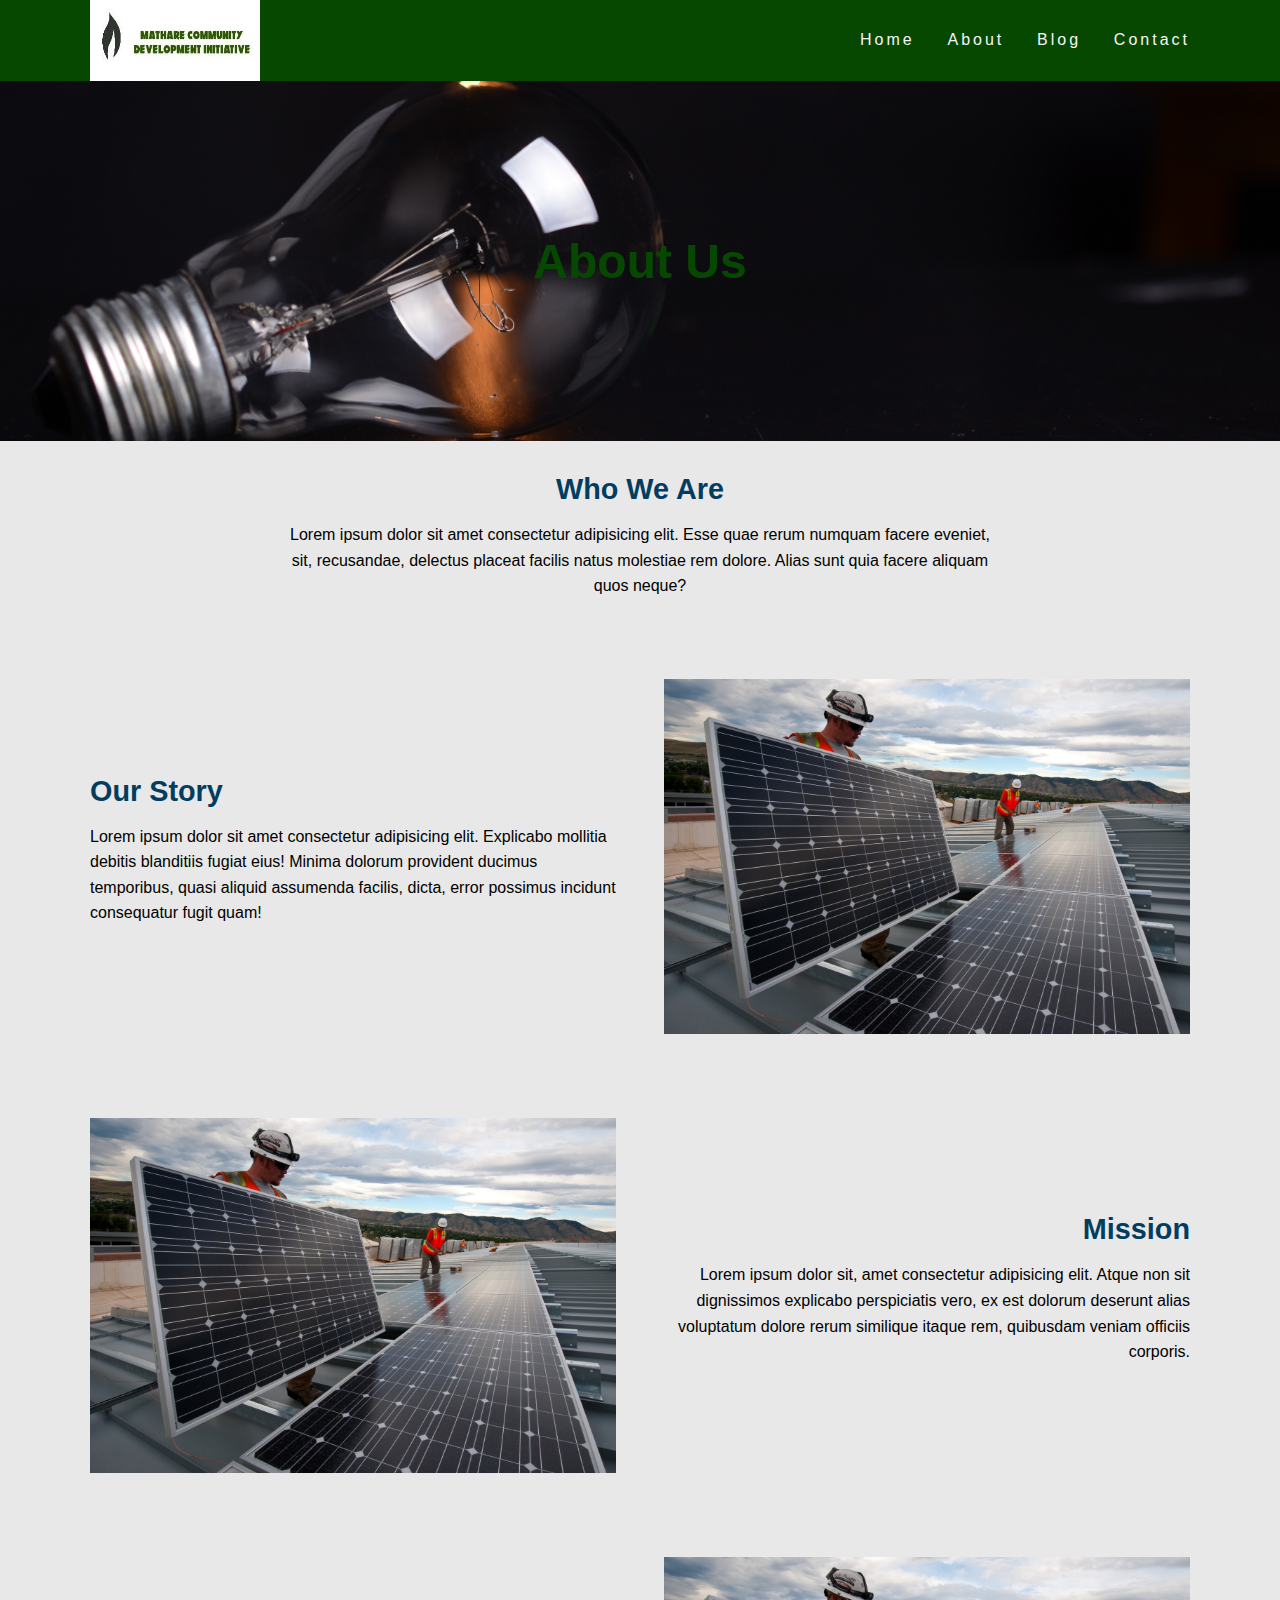
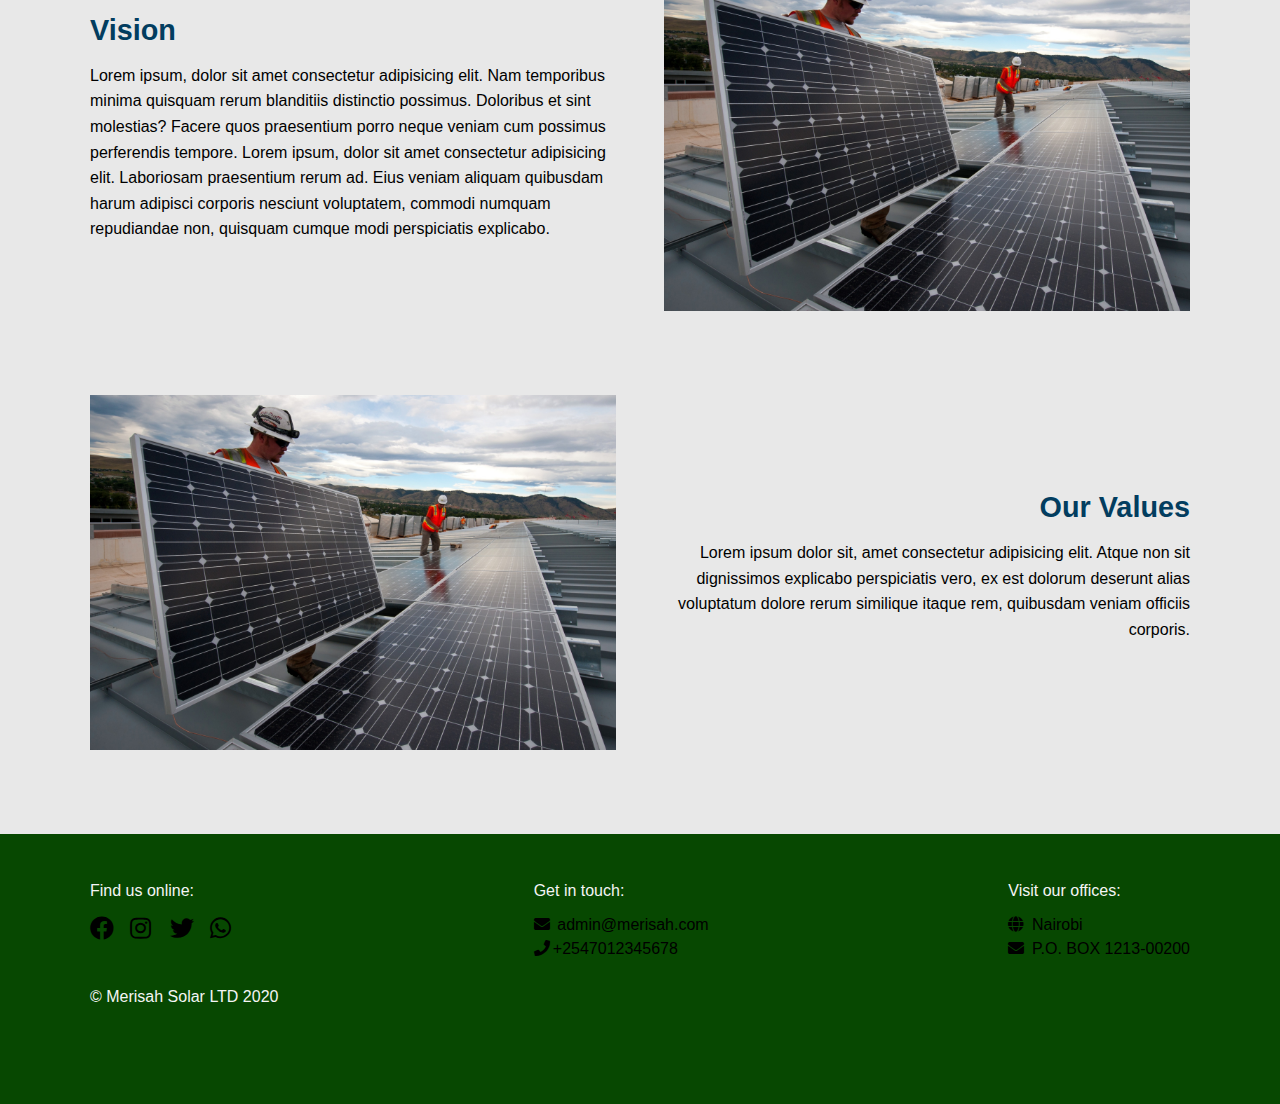
<file: about.html>
<!DOCTYPE html>
<html lang="en">

<head>
    <link rel="shortcut icon" href="./images/logo.jpeg" type="image/x-icon">
    <meta charset="UTF-8">
    <meta name="viewport" content="width=device-width, initial-scale=1.0">
    <link rel="stylesheet" href="https://use.fontawesome.com/releases/v5.8.1/css/all.css" />

    <!-- custom styles -->
    <link rel="stylesheet" href="./css/main.css">
    <title>About</title>
</head>

<body>
    <div class="wrapper">
        <div class="wrap">

    <!-- Navbar -->
    <nav>
        <div class="container">
            <div class="nav-items">
                
                    <img src="./images/logo.jpeg" alt="Merisah" class="logo">
                    <ul class="nav-links">
                        <li>
                            <a href="index.html">Home</a>
                        </li>
                        <li>
                            <a href="about.html">About</a>
                        </li>
                        <li>
                            <a href="blog.html">Blog</a>
                        </li>
                        <li>
                            <a href="contact.html">Contact</a>
                        </li>
                        
                    </ul>
                    <div class="burger">
                        <div class="line1"></div>
                        <div class="line2"></div>
                        <div class="line3"></div>
                    </div>
            </div>

        </div>
    </nav>
    <!-- End Navbar -->

    <section class="page-header">
        <h1>About Us</h1>
    </section>

    <section class="page-body">
        <div class="container">
            <div class="about-us">
                <div class="content">
                    <h1 class="title">Who We Are </h1>
                    <p>Lorem ipsum dolor sit amet consectetur adipisicing elit. Esse quae rerum numquam facere eveniet, sit,
                        recusandae,
                        delectus placeat facilis natus molestiae rem dolore. Alias sunt quia facere aliquam quos neque?</p>
                </div>
            </div>            
            
            <div class="about">
            
                <div class="content">
                    <h1 class="title">Our Story </h1>
                    <p>Lorem ipsum dolor sit amet consectetur adipisicing elit. Explicabo mollitia debitis blanditiis fugiat
                        eius!
                        Minima dolorum provident ducimus temporibus, quasi aliquid assumenda facilis, dicta, error possimus
                        incidunt
                        consequatur fugit quam!</p>
                </div>
            
                <div class="about-img">
                    <img src="./images/h1.jpg" alt="" loading="lazy">
                </div>
            </div>
            
            <div class="activities">
                <div class="activities-img">
                    <img src="./images/h1.jpg" alt="" loading="lazy">
                </div>
                <div class="content">
                    <h1 class="title">Mission </h1>
                    <p>Lorem ipsum dolor sit, amet consectetur adipisicing elit. Atque non sit dignissimos explicabo perspiciatis
                        vero,
                        ex est dolorum deserunt alias voluptatum dolore rerum similique itaque rem, quibusdam veniam officiis
                        corporis.</p>
                </div>
            </div>
            <div class="choice">
                <div class="content">
                    <h1 class="title">Vision </h1>
                    <p>Lorem ipsum, dolor sit amet consectetur adipisicing elit. Nam temporibus minima quisquam rerum blanditiis
                        distinctio possimus. Doloribus et sint molestias? Facere quos praesentium porro neque veniam cum possimus
                        perferendis tempore. Lorem ipsum, dolor sit amet consectetur adipisicing elit. Laboriosam praesentium rerum
                        ad.
                        Eius veniam aliquam quibusdam harum adipisci corporis nesciunt voluptatem, commodi numquam repudiandae non,
                        quisquam cumque modi perspiciatis explicabo.</p>
                </div>
            
                <div class="choice-img">
                    <img src="./images/h1.jpg" alt="" loading="lazy">
                </div>
            </div>

            <div class="activities">
                <div class="activities-img">
                    <img src="./images/h1.jpg" alt="" loading="lazy">
                </div>
                <div class="content">
                    <h1 class="title">Our Values </h1>
                    <p>Lorem ipsum dolor sit, amet consectetur adipisicing elit. Atque non sit dignissimos explicabo perspiciatis
                        vero,
                        ex est dolorum deserunt alias voluptatum dolore rerum similique itaque rem, quibusdam veniam officiis
                        corporis.</p>
                </div>
            </div>

            </div>
    </section>

    <!-- Footer -->
    <footer>
        <div class="container">
            <div class="footer">

                <div class="social">
                    <h4>Find us online:</h4>
                    <div class="social-icons">
                        <a href="#">
                            <i class="fab fa-facebook"></i>
                        </a>
                        <a href="#">
                            <i class="fab fa-instagram"></i>
                        </a>
                        <a href="#">
                            <i class="fab fa-twitter"></i>
                        </a>
                        <a href="#">
                            <i class="fab fa-whatsapp"></i>
                        </a>
                    </div>

                </div>

                <div class="contact">
                    <h4>Get in touch:</h4>

                    <div class="contact-icons">
                        <a href="mailto:">
                            <i class="fas fa-envelope"></i>
                            admin@merisah.com
                        </a>

                        <a href="#">
                            <i class="fas fa-phone"></i>+2547012345678
                        </a>
                    </div>
                </div>

                <div class="location">
                    <h4>Visit our offices:</h4>

                    <div class="location-icons">
                        <a href="">
                            <i class="fas fa-globe"></i> Nairobi
                        </a>
                        <a href="">
                            <i class="fas fa-envelope"></i> P.O. BOX 1213-00200
                        </a>
                    </div>
                </div>

            </div>

            <div class="copy">
                &copy; Merisah Solar LTD 2020
            </div>
        </div>
    </footer>
    <!-- End Footer -->

    </div>
    </div>
    <script src="./js/main.js"></script>
</body>

</html>
</file>
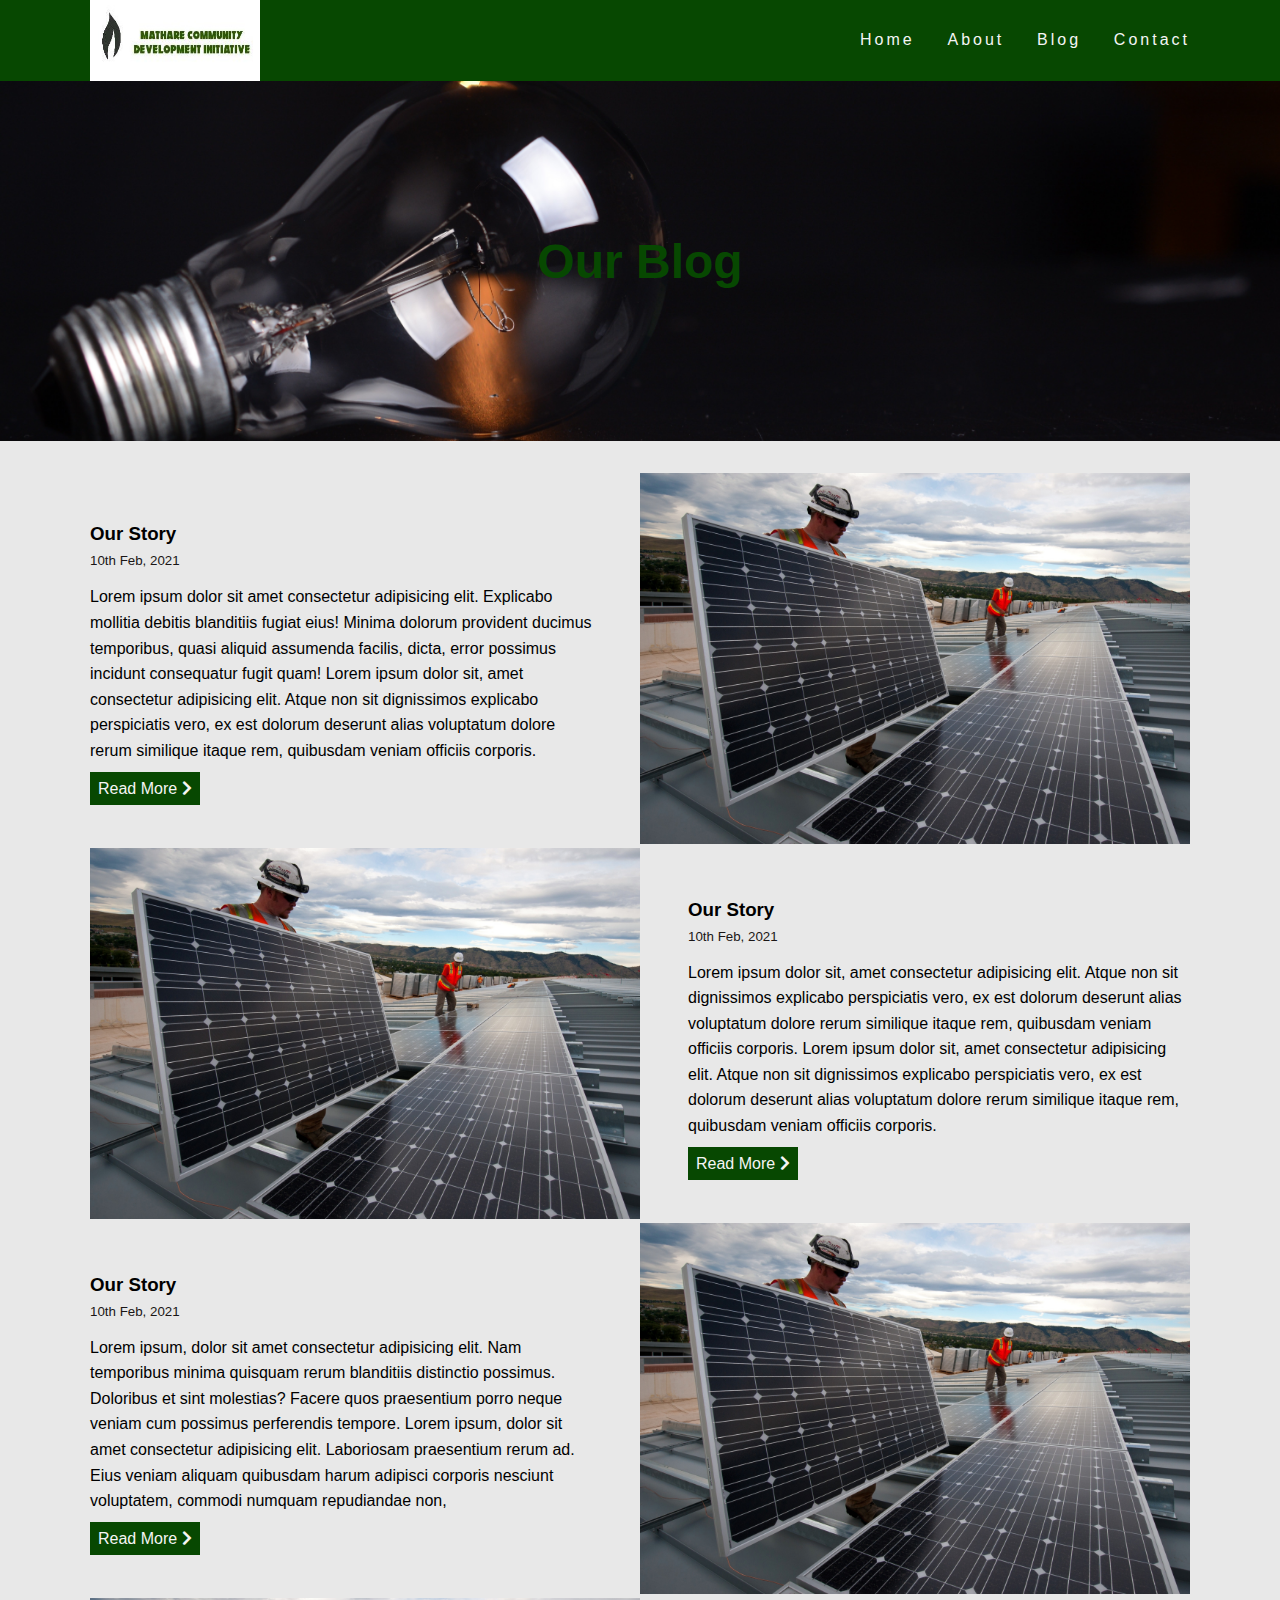
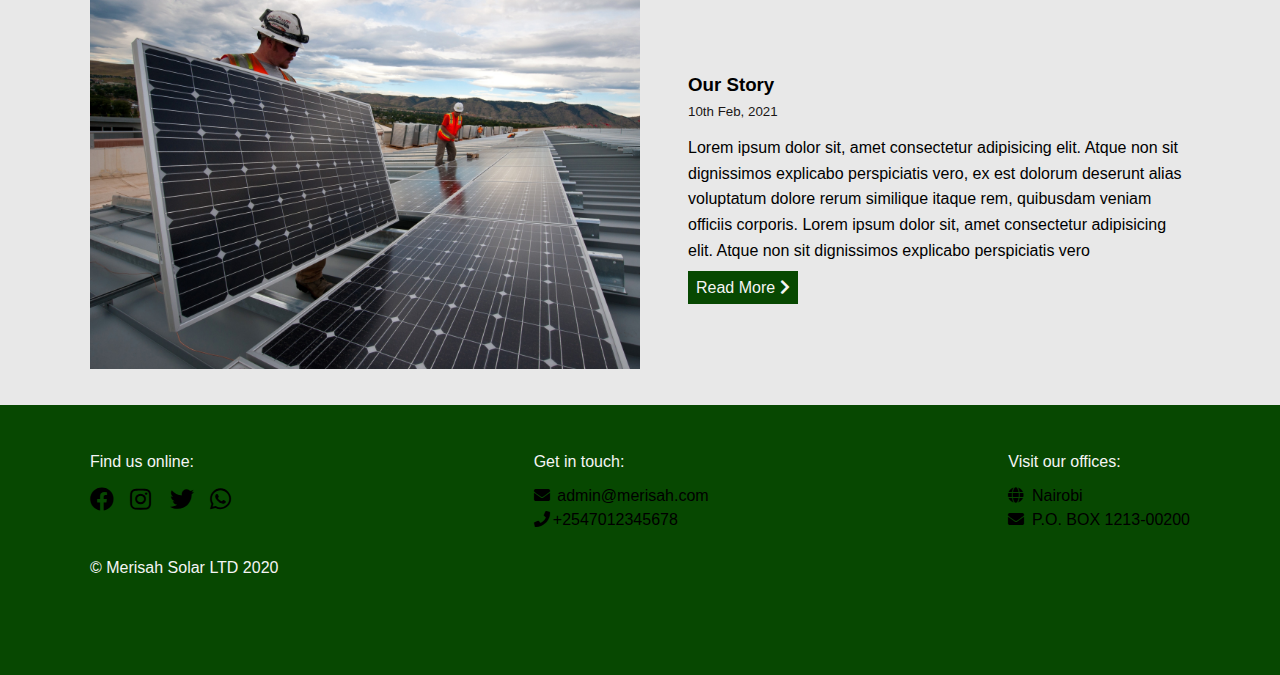
<file: blog.html>
<!DOCTYPE html>
<html lang="en">

<head>
    <link rel="shortcut icon" href="./images/logo.jpeg" type="image/x-icon">
    <meta charset="UTF-8">
    <meta name="viewport" content="width=device-width, initial-scale=1.0">
    <link rel="stylesheet" href="https://use.fontawesome.com/releases/v5.8.1/css/all.css" />

    <!-- custom styles -->
    <link rel="stylesheet" href="./css/main.css">
    <title>About</title>
</head>

<body>
    <div class="wrapper">
        <div class="wrap">

    <!-- Navbar -->
    <nav>
        <div class="container">
            <div class="nav-items">
                
                    <img src="./images/logo.jpeg" alt="Merisah" class="logo">
                    <ul class="nav-links">
                        <li>
                            <a href="index.html">Home</a>
                        </li>
                        <li>
                            <a href="about.html">About</a>
                        </li>
                        <li>
                            <a href="blog.html">Blog</a>
                        </li>
                        <li>
                            <a href="contact.html">Contact</a>
                        </li>
                        
                    </ul>
                    <div class="burger">
                        <div class="line1"></div>
                        <div class="line2"></div>
                        <div class="line3"></div>
                    </div>
            </div>

        </div>
    </nav>
    <!-- End Navbar -->

    <section class="page-header">
        <h1>Our Blog</h1>
    </section>

    <section class="page-body">
        <div class="container">           
            <div class="blog-post">
            
                <div class="content">
                    <div class="content-header">
                        <h3>Our Story </h3>
                        <small>10th Feb, 2021</small>
                    </div>                    
                    <p>Lorem ipsum dolor sit amet consectetur adipisicing elit. Explicabo mollitia debitis blanditiis fugiat
                        eius!
                        Minima dolorum provident ducimus temporibus, quasi aliquid assumenda facilis, dicta, error possimus
                        incidunt
                        consequatur fugit quam!
                        Lorem ipsum dolor sit, amet consectetur adipisicing elit. Atque non sit dignissimos explicabo perspiciatis
                        vero,
                        ex est dolorum deserunt alias voluptatum dolore rerum similique itaque rem, quibusdam veniam officiis
                        corporis.</p>
                        <a href="post.html" class="btn">Read More <i class="fas fa-chevron-right"></i> </a>
                </div>
            
                <div class="about-img">
                    <img src="./images/h1.jpg" alt="" loading="lazy">
                </div>
            </div>
            
            <div class="blog-post">
                <div class="activities-img">
                    <img src="./images/h1.jpg" alt="" loading="lazy">
                </div>
                <div class="content">
                    <div class="content-header">
                        <h3>Our Story </h3>
                        <small>10th Feb, 2021</small>
                    </div> 
                    <p>Lorem ipsum dolor sit, amet consectetur adipisicing elit. Atque non sit dignissimos explicabo perspiciatis
                        vero,
                        ex est dolorum deserunt alias voluptatum dolore rerum similique itaque rem, quibusdam veniam officiis
                        corporis.
                        Lorem ipsum dolor sit, amet consectetur adipisicing elit. Atque non sit dignissimos explicabo perspiciatis
                        vero,
                        ex est dolorum deserunt alias voluptatum dolore rerum similique itaque rem, quibusdam veniam officiis
                        corporis.</p>
                        <a href="post.html" class="btn">Read More <i class="fas fa-chevron-right"></i> </a>
                </div>
            </div>
            <div class="blog-post">
                <div class="content">
                    <div class="content-header">
                        <h3>Our Story </h3>
                        <small>10th Feb, 2021</small>
                    </div> 
                    <p>Lorem ipsum, dolor sit amet consectetur adipisicing elit. Nam temporibus minima quisquam rerum blanditiis
                        distinctio possimus. Doloribus et sint molestias? Facere quos praesentium porro neque veniam cum possimus
                        perferendis tempore. Lorem ipsum, dolor sit amet consectetur adipisicing elit. Laboriosam praesentium rerum
                        ad.
                        Eius veniam aliquam quibusdam harum adipisci corporis nesciunt voluptatem, commodi numquam repudiandae non,
                        </p>
                        <a href="post.html" class="btn">Read More <i class="fas fa-chevron-right"></i> </a>
                </div>
            
                <div class="choice-img">
                    <img src="./images/h1.jpg" alt="" loading="lazy">
                </div>
            </div>

            <div class="blog-post">
                <div class="activities-img">
                    <img src="./images/h1.jpg" alt="" loading="lazy">
                </div>
                <div class="content">
                    <div class="content-header">
                        <h3>Our Story </h3>
                        <small>10th Feb, 2021</small>
                    </div> 
                    <p>Lorem ipsum dolor sit, amet consectetur adipisicing elit. Atque non sit dignissimos explicabo perspiciatis
                        vero,
                        ex est dolorum deserunt alias voluptatum dolore rerum similique itaque rem, quibusdam veniam officiis
                        corporis.
                        Lorem ipsum dolor sit, amet consectetur adipisicing elit. Atque non sit dignissimos explicabo perspiciatis
                        vero</p>
                        <a href="post.html" class="btn">Read More <i class="fas fa-chevron-right"></i> </a>
                </div>
            </div>

            </div>
    </section>

    <!-- Footer -->
    <footer>
        <div class="container">
            <div class="footer">

                <div class="social">
                    <h4>Find us online:</h4>
                    <div class="social-icons">
                        <a href="#">
                            <i class="fab fa-facebook"></i>
                        </a>
                        <a href="#">
                            <i class="fab fa-instagram"></i>
                        </a>
                        <a href="#">
                            <i class="fab fa-twitter"></i>
                        </a>
                        <a href="#">
                            <i class="fab fa-whatsapp"></i>
                        </a>
                    </div>

                </div>

                <div class="contact">
                    <h4>Get in touch:</h4>

                    <div class="contact-icons">
                        <a href="mailto:">
                            <i class="fas fa-envelope"></i>
                            admin@merisah.com
                        </a>

                        <a href="#">
                            <i class="fas fa-phone"></i>+2547012345678
                        </a>
                    </div>
                </div>

                <div class="location">
                    <h4>Visit our offices:</h4>

                    <div class="location-icons">
                        <a href="">
                            <i class="fas fa-globe"></i> Nairobi
                        </a>
                        <a href="">
                            <i class="fas fa-envelope"></i> P.O. BOX 1213-00200
                        </a>
                    </div>
                </div>

            </div>

            <div class="copy">
                &copy; Merisah Solar LTD 2020
            </div>
        </div>
    </footer>
    <!-- End Footer -->

    </div>
    </div>
    <script src="./js/main.js"></script>
</body>

</html>
</file>
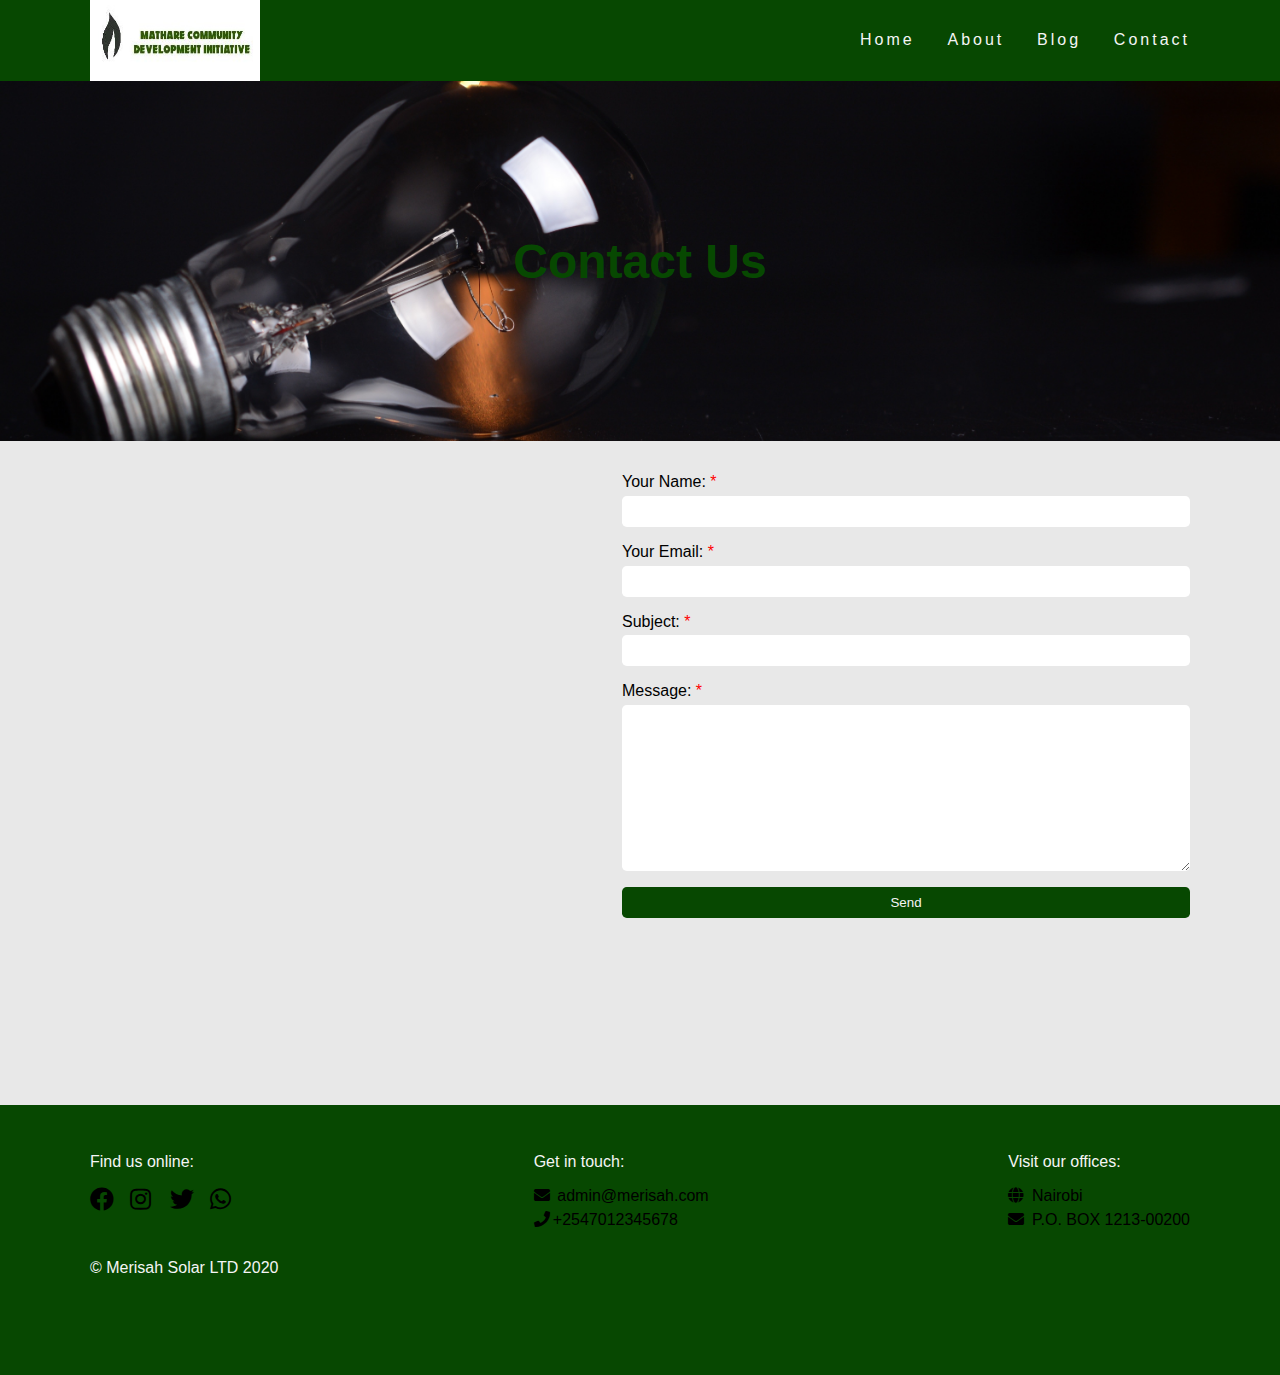
<file: contact.html>
<!DOCTYPE html>
<html lang="en">

<head>
    <meta charset="UTF-8">
    <meta name="viewport" content="width=device-width, initial-scale=1.0">
    <link rel="stylesheet" href="https://use.fontawesome.com/releases/v5.8.1/css/all.css" />

    <!-- custom styles -->
    <link rel="stylesheet" href="./css/main.css">
    <title>Contact</title>
</head>

<body>
    <div class="wrapper">
        <div class="wrap">

   <!-- Navbar -->
   <nav>
    <div class="container">
        <div class="nav-items">
            
                <img src="./images/logo.jpeg" alt="Merisah" class="logo">
                <ul class="nav-links">
                    <li>
                        <a href="index.html">Home</a>
                    </li>
                    <li>
                        <a href="about.html">About</a>
                    </li>
                    <li>
                        <a href="blog.html">Blog</a>
                    </li>
                    <li>
                        <a href="contact.html">Contact</a>
                    </li>
                    
                </ul>
                <div class="burger">
                    <div class="line1"></div>
                    <div class="line2"></div>
                    <div class="line3"></div>
                </div>
        </div>

    </div>
</nav>
<!-- End Navbar -->

    <section class="page-header">
        <h1>Contact Us</h1>
    </section>

    <section class="page-body">
        <div class="container">
            <div class="contact">

                <!-- Map -->
                <div class="map">
                    <div class="mapouter">
                        <div class="gmap_canvas">
                            <iframe id="gmap_canvas"
                                src="https://maps.google.com/maps?q=garden%20estate%20cedar%20courts&t=&z=13&ie=UTF8&iwloc=&output=embed"
                                frameborder="0" scrolling="no" marginheight="0" marginwidth="0"></iframe><a
                                href="https://www.embedgooglemap.net/blog/divi-discount-code-elegant-themes-coupon/"></a>
                        </div>
							<style>
								.mapouter {
									position: relative;
									text-align: right;
									height: 600px;
									width: 500px;
								}
								.gmap_canvas {
									overflow: hidden;
									background: none !important;
									height: 600px;
									width: 500px;
								}
							</style>
                            </div>
                    </div>
                <!-- End Map -->

                <div class="form">
                    <form>
                        <label for="name">Your Name: <span>*</span></label>
                        <input type="text" name="name" id="name" required>
                        <label for="name">Your Email: <span>*</span></label>
                        <input type="email" name="email" id="email" required>
                        <label for="name">Subject: <span>*</span></label>
                        <input type="text" name="subject" id="subject" required>
                        <label for="name">Message: <span>*</span></label>
                        <textarea name="message" cols="30" rows="10" required></textarea>

                        <button type="submit" class="btn">
                            Send</button>
                    </form>
                </div>
                </div>
            </div>
    </section>

    <!-- Footer -->
    <footer>
        <div class="container">
            <div class="footer">

                <div class="social">
                    <h4>Find us online:</h4>
                    <div class="social-icons">
                        <a href="#">
                            <i class="fab fa-facebook"></i>
                        </a>
                        <a href="#">
                            <i class="fab fa-instagram"></i>
                        </a>
                        <a href="#">
                            <i class="fab fa-twitter"></i>
                        </a>
                        <a href="#">
                            <i class="fab fa-whatsapp"></i>
                        </a>
                    </div>

                </div>

                <div class="contact">
                    <h4>Get in touch:</h4>

                    <div class="contact-icons">
                        <a href="mailto:">
                            <i class="fas fa-envelope"></i>
                            admin@merisah.com
                        </a>

                        <a href="#">
                            <i class="fas fa-phone"></i>+2547012345678
                        </a>
                    </div>
                </div>

                <div class="location">
                    <h4>Visit our offices:</h4>

                    <div class="location-icons">
                        <a href="">
                            <i class="fas fa-globe"></i> Nairobi
                        </a>
                        <a href="">
                            <i class="fas fa-envelope"></i> P.O. BOX 1213-00200
                        </a>
                    </div>
                </div>

            </div>

            <div class="copy">
                &copy; Merisah Solar LTD 2020
            </div>
        </div>
    </footer>
    <!-- End Footer -->

    </div>
    </div>

    <script src="./js/main.js"></script>
</body>

</html>
</file>
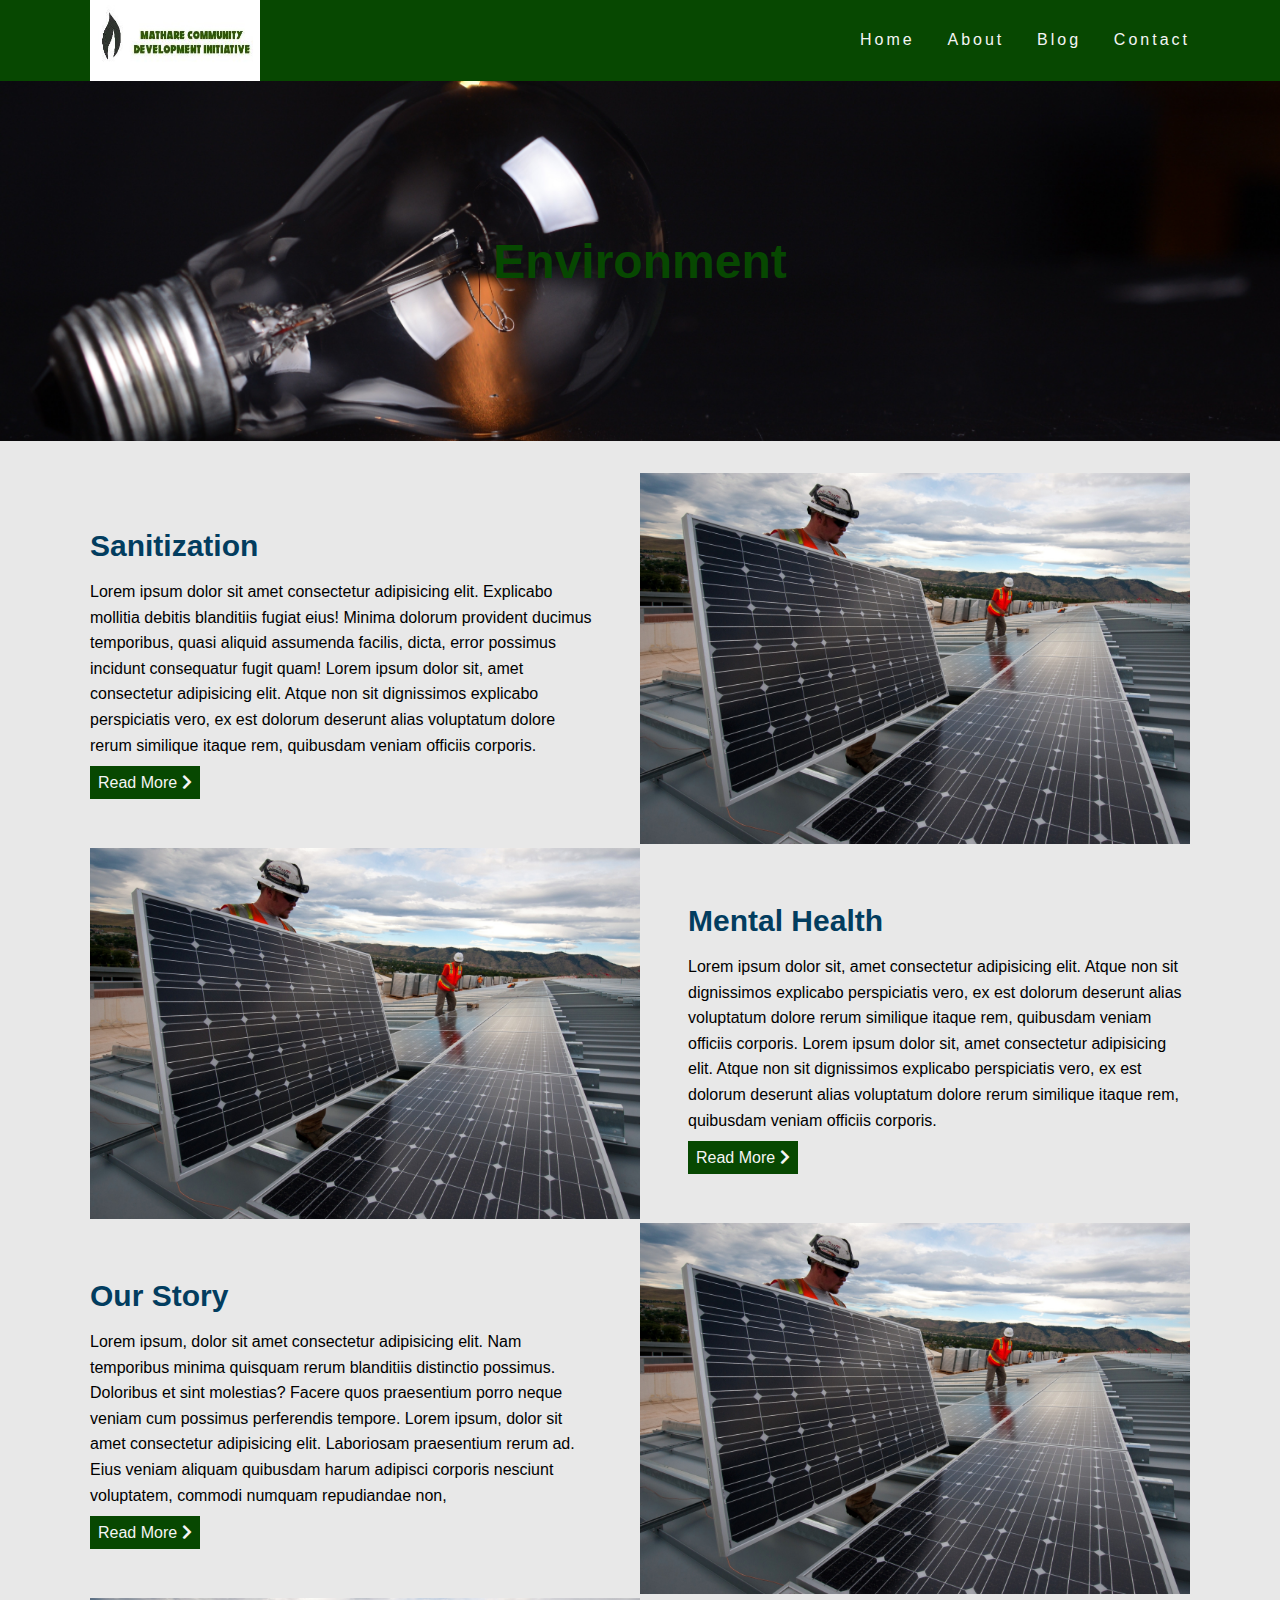
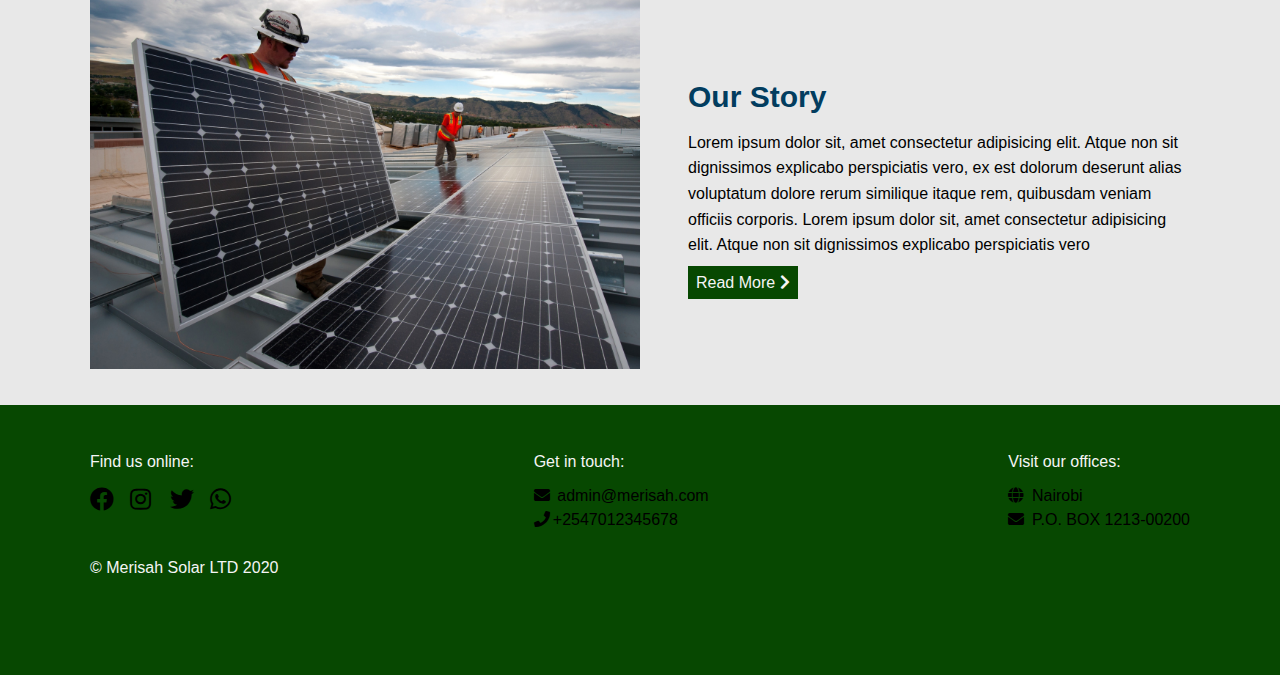
<file: environment.html>
<!DOCTYPE html>
<html lang="en">

<head>
    <link rel="shortcut icon" href="./images/logo.jpeg" type="image/x-icon">
    <meta charset="UTF-8">
    <meta name="viewport" content="width=device-width, initial-scale=1.0">
    <link rel="stylesheet" href="https://use.fontawesome.com/releases/v5.8.1/css/all.css" />

    <!-- custom styles -->
    <link rel="stylesheet" href="./css/main.css">
    <title>Environment</title>
</head>

<body>
    <div class="wrapper">
        <div class="wrap">

    <!-- Navbar -->
    <nav>
        <div class="container">
            <div class="nav-items">
                
                    <img src="./images/logo.jpeg" alt="Merisah" class="logo">
                    <ul class="nav-links">
                        <li>
                            <a href="index.html">Home</a>
                        </li>
                        <li>
                            <a href="about.html">About</a>
                        </li>
                        <li>
                            <a href="blog.html">Blog</a>
                        </li>
                        <li>
                            <a href="contact.html">Contact</a>
                        </li>
                        
                    </ul>
                    <div class="burger">
                        <div class="line1"></div>
                        <div class="line2"></div>
                        <div class="line3"></div>
                    </div>
            </div>

        </div>
    </nav>
    <!-- End Navbar -->

    <section class="page-header">
        <h1>Environment</h1>
    </section>

    <section class="page-body">
        <div class="container">           
            <div class="blog-post">
            
                <div class="content">
                    <div class="content-header">
                        <h3 class="health-title">Sanitization </h3>
                    </div>                    
                    <p>Lorem ipsum dolor sit amet consectetur adipisicing elit. Explicabo mollitia debitis blanditiis fugiat
                        eius!
                        Minima dolorum provident ducimus temporibus, quasi aliquid assumenda facilis, dicta, error possimus
                        incidunt
                        consequatur fugit quam!
                        Lorem ipsum dolor sit, amet consectetur adipisicing elit. Atque non sit dignissimos explicabo perspiciatis
                        vero,
                        ex est dolorum deserunt alias voluptatum dolore rerum similique itaque rem, quibusdam veniam officiis
                        corporis.</p>
                        <a href="post.html" class="btn">Read More <i class="fas fa-chevron-right"></i> </a>
                </div>
            
                <div class="about-img">
                    <img src="./images/h1.jpg" alt="" loading="lazy">
                </div>
            </div>
            
            <div class="blog-post">
                <div class="activities-img">
                    <img src="./images/h1.jpg" alt="" loading="lazy">
                </div>
                <div class="content">
                    <div class="content-header">
                        <h3 class="health-title">Mental Health </h3>
                    </div> 
                    <p>Lorem ipsum dolor sit, amet consectetur adipisicing elit. Atque non sit dignissimos explicabo perspiciatis
                        vero,
                        ex est dolorum deserunt alias voluptatum dolore rerum similique itaque rem, quibusdam veniam officiis
                        corporis.
                        Lorem ipsum dolor sit, amet consectetur adipisicing elit. Atque non sit dignissimos explicabo perspiciatis
                        vero,
                        ex est dolorum deserunt alias voluptatum dolore rerum similique itaque rem, quibusdam veniam officiis
                        corporis.</p>
                        <a href="post.html" class="btn">Read More <i class="fas fa-chevron-right"></i> </a>
                </div>
            </div>
            <div class="blog-post">
                <div class="content">
                    <div class="content-header">
                        <h3 class="health-title">Our Story </h3>
                    </div> 
                    <p>Lorem ipsum, dolor sit amet consectetur adipisicing elit. Nam temporibus minima quisquam rerum blanditiis
                        distinctio possimus. Doloribus et sint molestias? Facere quos praesentium porro neque veniam cum possimus
                        perferendis tempore. Lorem ipsum, dolor sit amet consectetur adipisicing elit. Laboriosam praesentium rerum
                        ad.
                        Eius veniam aliquam quibusdam harum adipisci corporis nesciunt voluptatem, commodi numquam repudiandae non,
                        </p>
                        <a href="post.html" class="btn">Read More <i class="fas fa-chevron-right"></i> </a>
                </div>
            
                <div class="choice-img">
                    <img src="./images/h1.jpg" alt="" loading="lazy">
                </div>
            </div>

            <div class="blog-post">
                <div class="activities-img">
                    <img src="./images/h1.jpg" alt="" loading="lazy">
                </div>
                <div class="content">
                    <div class="content-header">
                        <h3 class="health-title">Our Story </h3>
                    </div> 
                    <p>Lorem ipsum dolor sit, amet consectetur adipisicing elit. Atque non sit dignissimos explicabo perspiciatis
                        vero,
                        ex est dolorum deserunt alias voluptatum dolore rerum similique itaque rem, quibusdam veniam officiis
                        corporis.
                        Lorem ipsum dolor sit, amet consectetur adipisicing elit. Atque non sit dignissimos explicabo perspiciatis
                        vero</p>
                        <a href="post.html" class="btn">Read More <i class="fas fa-chevron-right"></i> </a>
                </div>
            </div>

            </div>
    </section>

    <!-- Footer -->
    <footer>
        <div class="container">
            <div class="footer">

                <div class="social">
                    <h4>Find us online:</h4>
                    <div class="social-icons">
                        <a href="#">
                            <i class="fab fa-facebook"></i>
                        </a>
                        <a href="#">
                            <i class="fab fa-instagram"></i>
                        </a>
                        <a href="#">
                            <i class="fab fa-twitter"></i>
                        </a>
                        <a href="#">
                            <i class="fab fa-whatsapp"></i>
                        </a>
                    </div>

                </div>

                <div class="contact">
                    <h4>Get in touch:</h4>

                    <div class="contact-icons">
                        <a href="mailto:">
                            <i class="fas fa-envelope"></i>
                            admin@merisah.com
                        </a>

                        <a href="#">
                            <i class="fas fa-phone"></i>+2547012345678
                        </a>
                    </div>
                </div>

                <div class="location">
                    <h4>Visit our offices:</h4>

                    <div class="location-icons">
                        <a href="">
                            <i class="fas fa-globe"></i> Nairobi
                        </a>
                        <a href="">
                            <i class="fas fa-envelope"></i> P.O. BOX 1213-00200
                        </a>
                    </div>
                </div>

            </div>

            <div class="copy">
                &copy; Merisah Solar LTD 2020
            </div>
        </div>
    </footer>
    <!-- End Footer -->

    </div>
    </div>
    <script src="./js/main.js"></script>
</body>

</html>
</file>
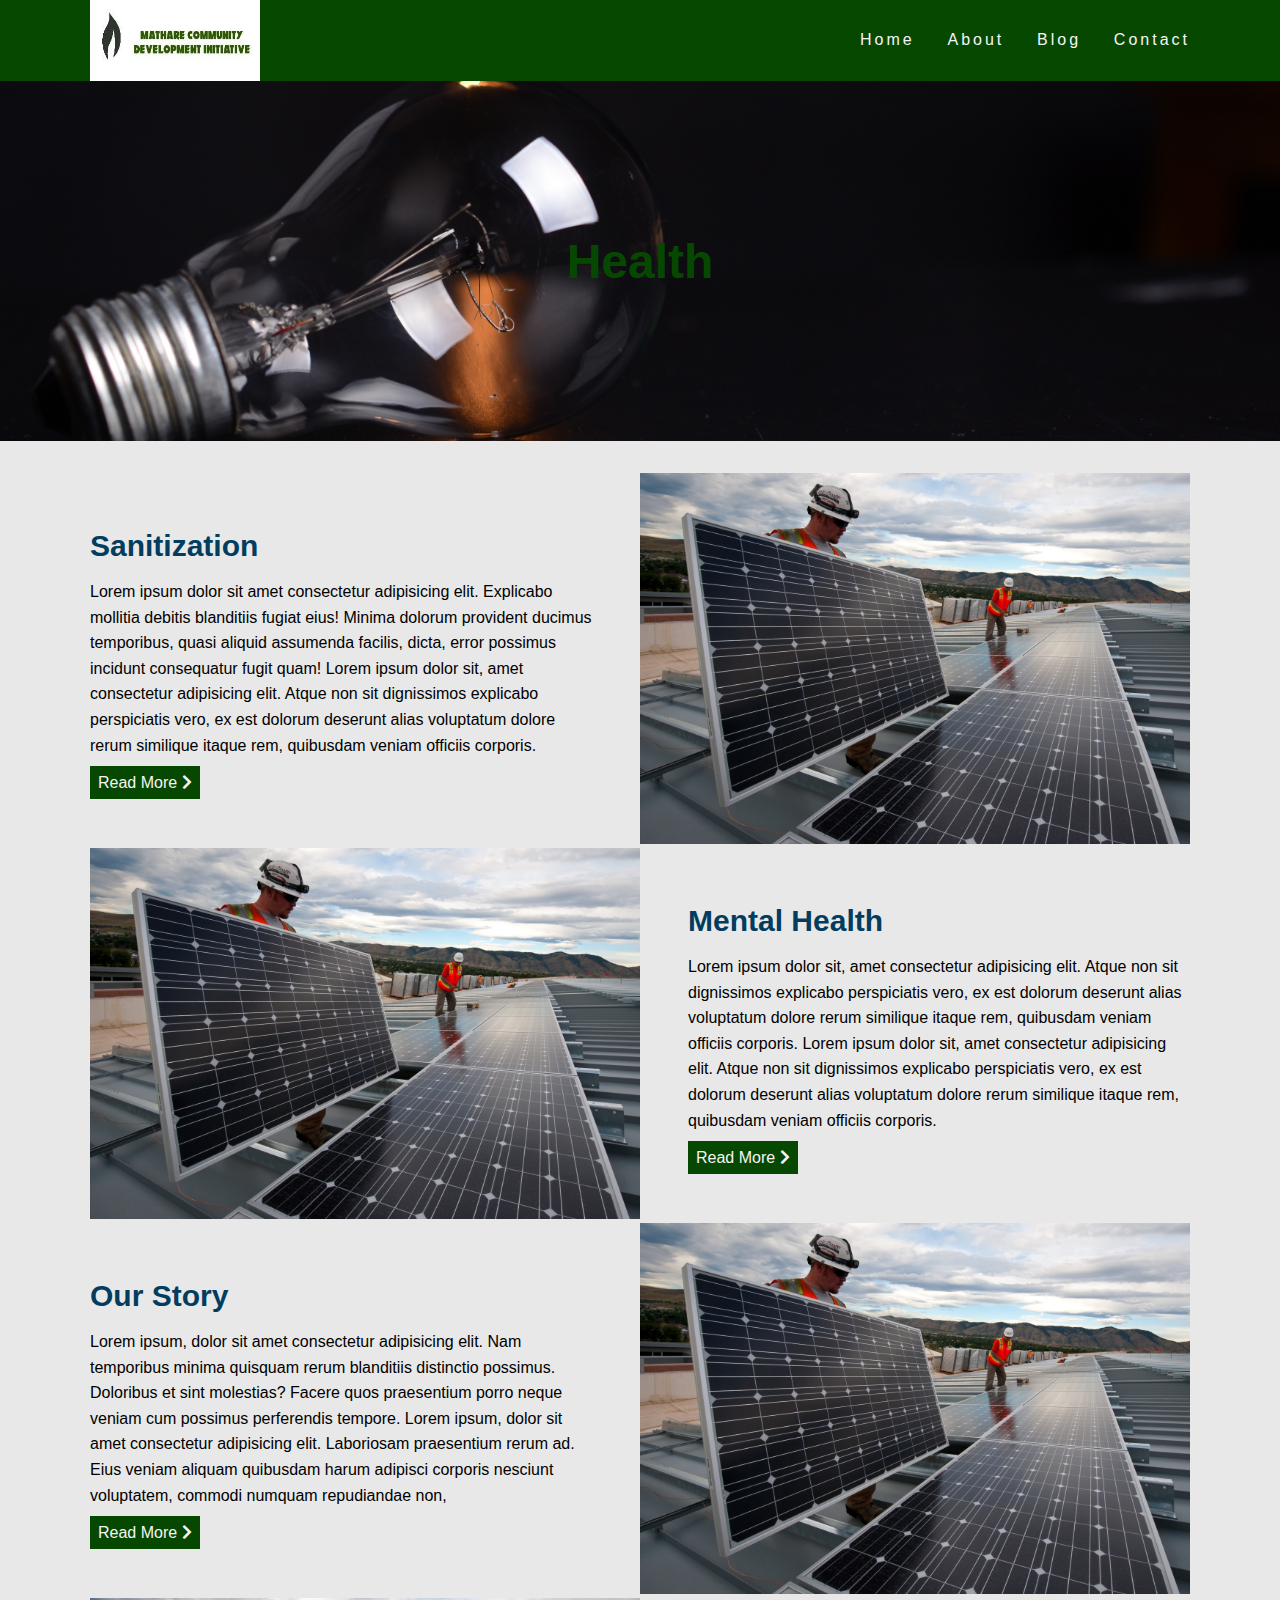
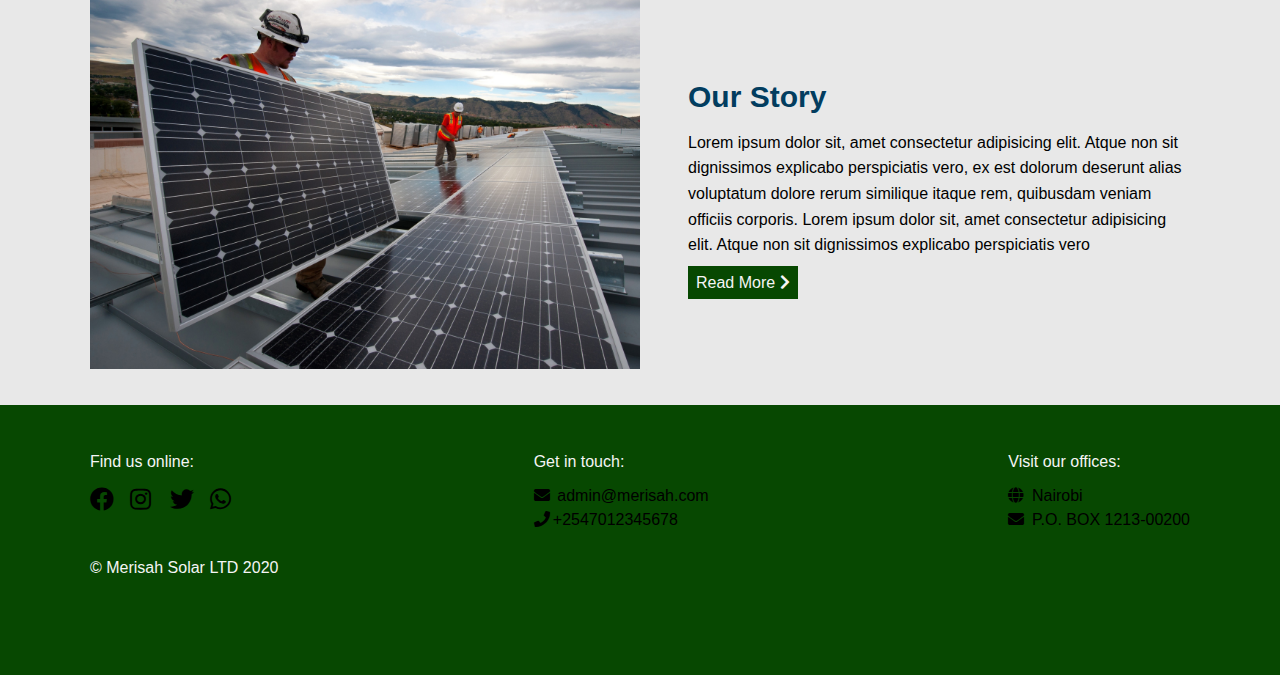
<file: health.html>
<!DOCTYPE html>
<html lang="en">

<head>
    <link rel="shortcut icon" href="./images/logo.jpeg" type="image/x-icon">
    <meta charset="UTF-8">
    <meta name="viewport" content="width=device-width, initial-scale=1.0">
    <link rel="stylesheet" href="https://use.fontawesome.com/releases/v5.8.1/css/all.css" />

    <!-- custom styles -->
    <link rel="stylesheet" href="./css/main.css">
    <title>Health</title>
</head>

<body>
    <div class="wrapper">
        <div class="wrap">

    <!-- Navbar -->
    <nav>
        <div class="container">
            <div class="nav-items">
                
                    <img src="./images/logo.jpeg" alt="Merisah" class="logo">
                    <ul class="nav-links">
                        <li>
                            <a href="index.html">Home</a>
                        </li>
                        <li>
                            <a href="about.html">About</a>
                        </li>
                        <li>
                            <a href="blog.html">Blog</a>
                        </li>
                        <li>
                            <a href="contact.html">Contact</a>
                        </li>
                        
                    </ul>
                    <div class="burger">
                        <div class="line1"></div>
                        <div class="line2"></div>
                        <div class="line3"></div>
                    </div>
            </div>

        </div>
    </nav>
    <!-- End Navbar -->

    <section class="page-header">
        <h1>Health</h1>
    </section>

    <section class="page-body">
        <div class="container">           
            <div class="blog-post">
            
                <div class="content">
                    <div class="content-header">
                        <h3 class="health-title">Sanitization </h3>
                    </div>                    
                    <p>Lorem ipsum dolor sit amet consectetur adipisicing elit. Explicabo mollitia debitis blanditiis fugiat
                        eius!
                        Minima dolorum provident ducimus temporibus, quasi aliquid assumenda facilis, dicta, error possimus
                        incidunt
                        consequatur fugit quam!
                        Lorem ipsum dolor sit, amet consectetur adipisicing elit. Atque non sit dignissimos explicabo perspiciatis
                        vero,
                        ex est dolorum deserunt alias voluptatum dolore rerum similique itaque rem, quibusdam veniam officiis
                        corporis.</p>
                        <a href="post.html" class="btn">Read More <i class="fas fa-chevron-right"></i> </a>
                </div>
            
                <div class="about-img">
                    <img src="./images/h1.jpg" alt="" loading="lazy">
                </div>
            </div>
            
            <div class="blog-post">
                <div class="activities-img">
                    <img src="./images/h1.jpg" alt="" loading="lazy">
                </div>
                <div class="content">
                    <div class="content-header">
                        <h3 class="health-title">Mental Health </h3>
                    </div> 
                    <p>Lorem ipsum dolor sit, amet consectetur adipisicing elit. Atque non sit dignissimos explicabo perspiciatis
                        vero,
                        ex est dolorum deserunt alias voluptatum dolore rerum similique itaque rem, quibusdam veniam officiis
                        corporis.
                        Lorem ipsum dolor sit, amet consectetur adipisicing elit. Atque non sit dignissimos explicabo perspiciatis
                        vero,
                        ex est dolorum deserunt alias voluptatum dolore rerum similique itaque rem, quibusdam veniam officiis
                        corporis.</p>
                        <a href="post.html" class="btn">Read More <i class="fas fa-chevron-right"></i> </a>
                </div>
            </div>
            <div class="blog-post">
                <div class="content">
                    <div class="content-header">
                        <h3 class="health-title">Our Story </h3>
                    </div> 
                    <p>Lorem ipsum, dolor sit amet consectetur adipisicing elit. Nam temporibus minima quisquam rerum blanditiis
                        distinctio possimus. Doloribus et sint molestias? Facere quos praesentium porro neque veniam cum possimus
                        perferendis tempore. Lorem ipsum, dolor sit amet consectetur adipisicing elit. Laboriosam praesentium rerum
                        ad.
                        Eius veniam aliquam quibusdam harum adipisci corporis nesciunt voluptatem, commodi numquam repudiandae non,
                        </p>
                        <a href="post.html" class="btn">Read More <i class="fas fa-chevron-right"></i> </a>
                </div>
            
                <div class="choice-img">
                    <img src="./images/h1.jpg" alt="" loading="lazy">
                </div>
            </div>

            <div class="blog-post">
                <div class="activities-img">
                    <img src="./images/h1.jpg" alt="" loading="lazy">
                </div>
                <div class="content">
                    <div class="content-header">
                        <h3 class="health-title">Our Story </h3>
                    </div> 
                    <p>Lorem ipsum dolor sit, amet consectetur adipisicing elit. Atque non sit dignissimos explicabo perspiciatis
                        vero,
                        ex est dolorum deserunt alias voluptatum dolore rerum similique itaque rem, quibusdam veniam officiis
                        corporis.
                        Lorem ipsum dolor sit, amet consectetur adipisicing elit. Atque non sit dignissimos explicabo perspiciatis
                        vero</p>
                        <a href="post.html" class="btn">Read More <i class="fas fa-chevron-right"></i> </a>
                </div>
            </div>

            </div>
    </section>

    <!-- Footer -->
    <footer>
        <div class="container">
            <div class="footer">

                <div class="social">
                    <h4>Find us online:</h4>
                    <div class="social-icons">
                        <a href="#">
                            <i class="fab fa-facebook"></i>
                        </a>
                        <a href="#">
                            <i class="fab fa-instagram"></i>
                        </a>
                        <a href="#">
                            <i class="fab fa-twitter"></i>
                        </a>
                        <a href="#">
                            <i class="fab fa-whatsapp"></i>
                        </a>
                    </div>

                </div>

                <div class="contact">
                    <h4>Get in touch:</h4>

                    <div class="contact-icons">
                        <a href="mailto:">
                            <i class="fas fa-envelope"></i>
                            admin@merisah.com
                        </a>

                        <a href="#">
                            <i class="fas fa-phone"></i>+2547012345678
                        </a>
                    </div>
                </div>

                <div class="location">
                    <h4>Visit our offices:</h4>

                    <div class="location-icons">
                        <a href="">
                            <i class="fas fa-globe"></i> Nairobi
                        </a>
                        <a href="">
                            <i class="fas fa-envelope"></i> P.O. BOX 1213-00200
                        </a>
                    </div>
                </div>

            </div>

            <div class="copy">
                &copy; Merisah Solar LTD 2020
            </div>
        </div>
    </footer>
    <!-- End Footer -->

    </div>
    </div>
    <script src="./js/main.js"></script>
</body>

</html>
</file>
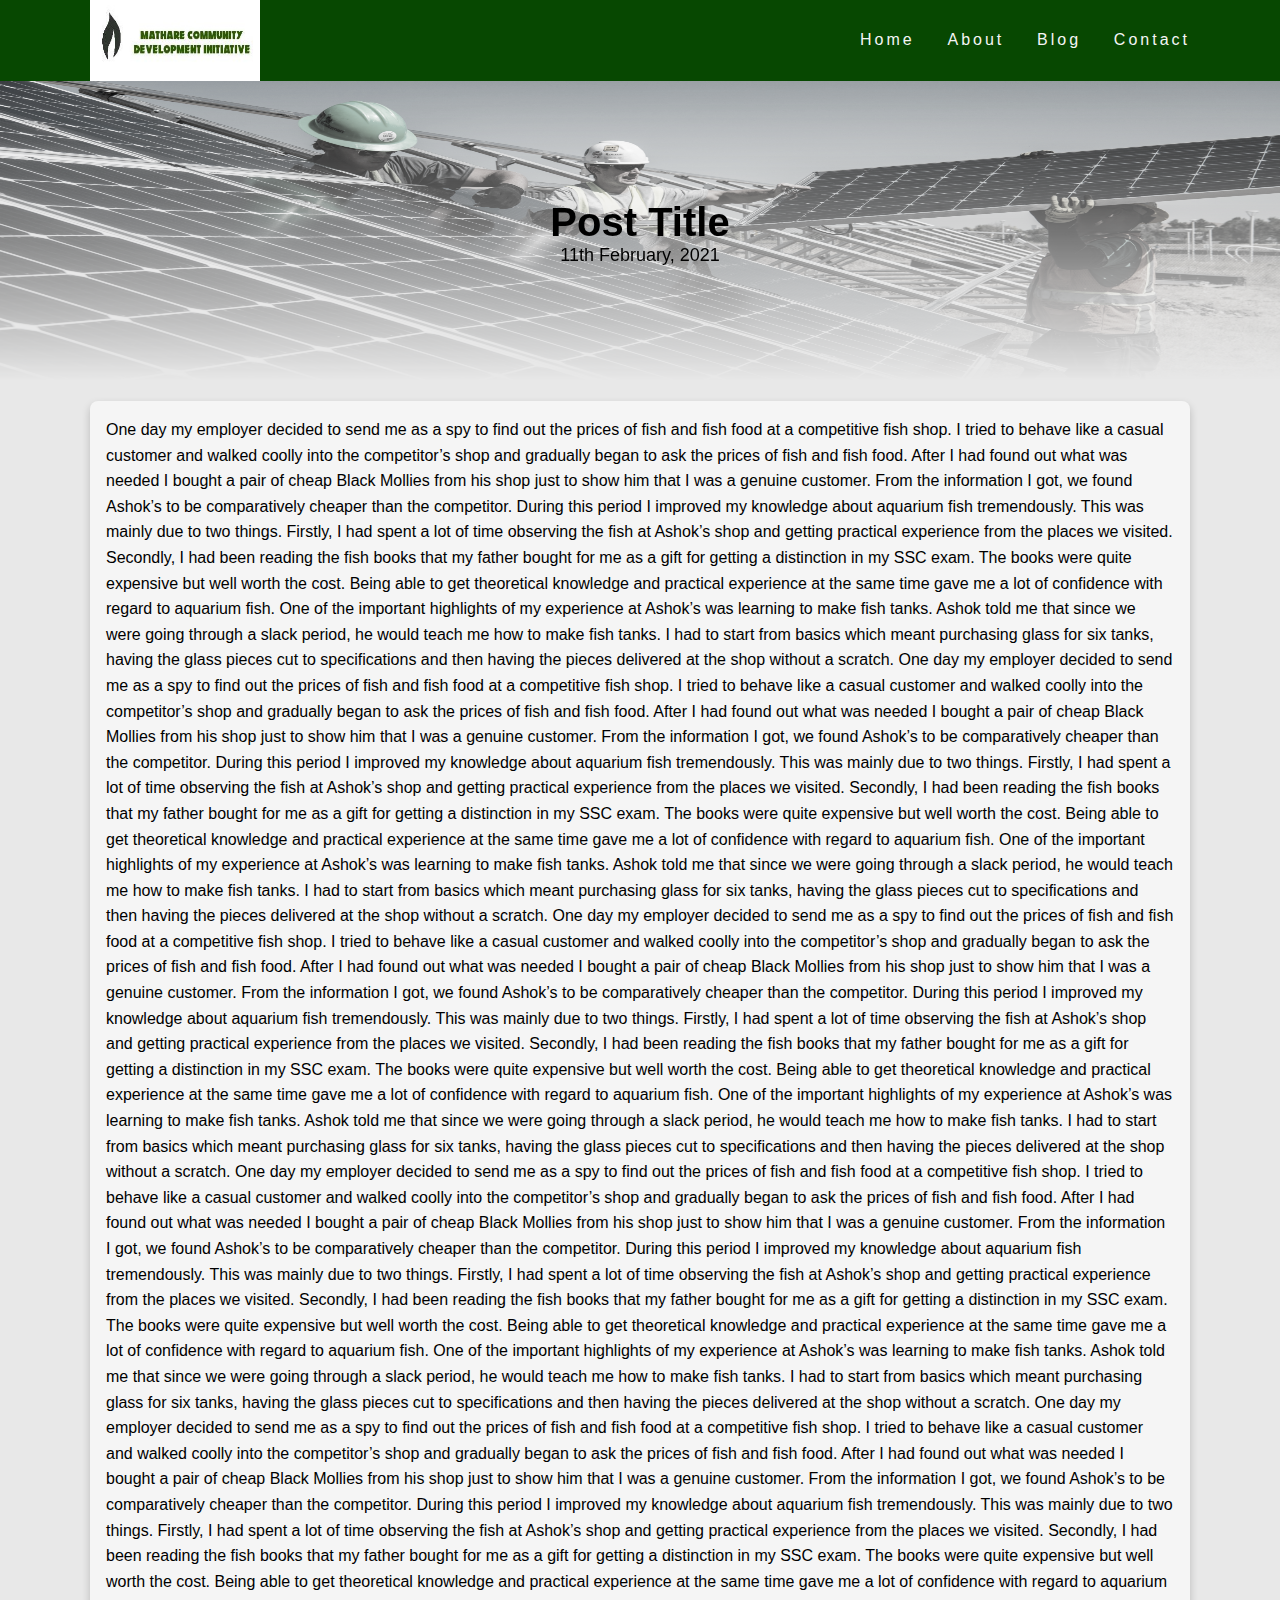
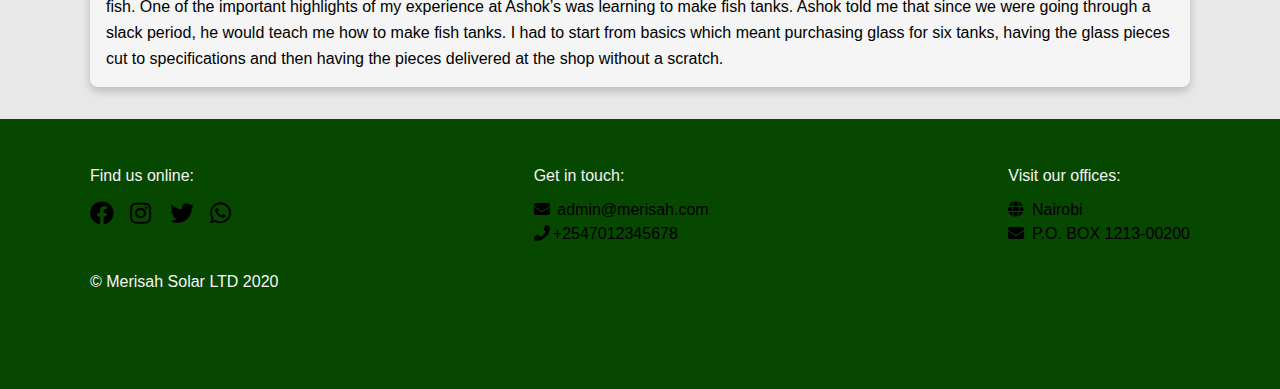
<file: post.html>
<!DOCTYPE html>
<html lang="en">

<head>
    <link rel="shortcut icon" href="./images/logo.jpeg" type="image/x-icon">
    <meta charset="UTF-8">
    <meta name="viewport" content="width=device-width, initial-scale=1.0">
    <link rel="stylesheet" href="https://use.fontawesome.com/releases/v5.8.1/css/all.css" />

    <!-- custom styles -->
    <link rel="stylesheet" href="./css/main.css">
    <title>Post Title</title>
</head>

<body>
    <div class="wrapper">
        <div class="wrap">

    <!-- Navbar -->
    <nav>
        <div class="container">
            <div class="nav-items">
                
                    <img src="./images/logo.jpeg" alt="Merisah" class="logo">
                    <ul class="nav-links">
                        <li>
                            <a href="index.html">Home</a>
                        </li>
                        <li>
                            <a href="about.html">About</a>
                        </li>
                        <li>
                            <a href="blog.html">Blog</a>
                        </li>
                        <li>
                            <a href="contact.html">Contact</a>
                        </li>
                        
                    </ul>
                    <div class="burger">
                        <div class="line1"></div>
                        <div class="line2"></div>
                        <div class="line3"></div>
                    </div>
            </div>

        </div>
    </nav>
    <!-- End Navbar -->

    <!-- Post Header -->
    <section class="post-header">
        <div class="post-header-content">
            <div class="header-text">
                <h1>Post Title</h1>
                <small>11th February, 2021</small>
            </div>
            <img src="./images/h2.jpg" alt="">
        </div>
    </section>
    <!-- End post header -->

    <!-- Post content -->
    <section class="post-content">
        <div class="container">
            <div class="post-card">
                <p>
                    One day my employer decided to send me as a spy to find out the prices of fish and fish 
                    food at a competitive fish shop. I tried to behave like a casual customer and walked 
                    coolly into the competitor’s shop and gradually began to ask the prices of fish and 
                    fish food. After I had found out what was needed I bought a pair of cheap Black Mollies 
                    from his shop just to show him that I was a genuine customer. From the information I got,
                    we found Ashok’s to be comparatively cheaper than the competitor.
                    During this period I improved my knowledge about aquarium fish tremendously. 
                    This was mainly due to two things. Firstly, I had spent a lot of time observing the fish 
                    at Ashok’s shop and getting practical experience from the places we visited.
                    Secondly, I had been reading the fish books that my father bought for me as a gift for 
                    getting a distinction in my SSC exam. The books were quite expensive but well worth the 
                    cost. Being able to get theoretical knowledge and practical experience at the same time 
                    gave me a lot of confidence with regard to aquarium fish.
                    One of the important highlights of my experience at Ashok’s was learning to make fish 
                    tanks. Ashok told me that since we were going through a slack period, 
                    he would teach me how to make fish tanks. I had to start from basics which meant 
                    purchasing glass for six tanks, having the glass pieces cut to specifications and then 
                    having the pieces delivered at the shop without a scratch.

                    One day my employer decided to send me as a spy to find out the prices of fish and fish 
                    food at a competitive fish shop. I tried to behave like a casual customer and walked 
                    coolly into the competitor’s shop and gradually began to ask the prices of fish and 
                    fish food. After I had found out what was needed I bought a pair of cheap Black Mollies 
                    from his shop just to show him that I was a genuine customer. From the information I got,
                    we found Ashok’s to be comparatively cheaper than the competitor.
                    During this period I improved my knowledge about aquarium fish tremendously. 
                    This was mainly due to two things. Firstly, I had spent a lot of time observing the fish 
                    at Ashok’s shop and getting practical experience from the places we visited.
                    Secondly, I had been reading the fish books that my father bought for me as a gift for 
                    getting a distinction in my SSC exam. The books were quite expensive but well worth the 
                    cost. Being able to get theoretical knowledge and practical experience at the same time 
                    gave me a lot of confidence with regard to aquarium fish.
                    One of the important highlights of my experience at Ashok’s was learning to make fish 
                    tanks. Ashok told me that since we were going through a slack period, 
                    he would teach me how to make fish tanks. I had to start from basics which meant 
                    purchasing glass for six tanks, having the glass pieces cut to specifications and then 
                    having the pieces delivered at the shop without a scratch.

                    One day my employer decided to send me as a spy to find out the prices of fish and fish 
                    food at a competitive fish shop. I tried to behave like a casual customer and walked 
                    coolly into the competitor’s shop and gradually began to ask the prices of fish and 
                    fish food. After I had found out what was needed I bought a pair of cheap Black Mollies 
                    from his shop just to show him that I was a genuine customer. From the information I got,
                    we found Ashok’s to be comparatively cheaper than the competitor.
                    During this period I improved my knowledge about aquarium fish tremendously. 
                    This was mainly due to two things. Firstly, I had spent a lot of time observing the fish 
                    at Ashok’s shop and getting practical experience from the places we visited.
                    Secondly, I had been reading the fish books that my father bought for me as a gift for 
                    getting a distinction in my SSC exam. The books were quite expensive but well worth the 
                    cost. Being able to get theoretical knowledge and practical experience at the same time 
                    gave me a lot of confidence with regard to aquarium fish.
                    One of the important highlights of my experience at Ashok’s was learning to make fish 
                    tanks. Ashok told me that since we were going through a slack period, 
                    he would teach me how to make fish tanks. I had to start from basics which meant 
                    purchasing glass for six tanks, having the glass pieces cut to specifications and then 
                    having the pieces delivered at the shop without a scratch.
                    One day my employer decided to send me as a spy to find out the prices of fish and fish 
                    food at a competitive fish shop. I tried to behave like a casual customer and walked 
                    coolly into the competitor’s shop and gradually began to ask the prices of fish and 
                    fish food. After I had found out what was needed I bought a pair of cheap Black Mollies 
                    from his shop just to show him that I was a genuine customer. From the information I got,
                    we found Ashok’s to be comparatively cheaper than the competitor.
                    During this period I improved my knowledge about aquarium fish tremendously. 
                    This was mainly due to two things. Firstly, I had spent a lot of time observing the fish 
                    at Ashok’s shop and getting practical experience from the places we visited.
                    Secondly, I had been reading the fish books that my father bought for me as a gift for 
                    getting a distinction in my SSC exam. The books were quite expensive but well worth the 
                    cost. Being able to get theoretical knowledge and practical experience at the same time 
                    gave me a lot of confidence with regard to aquarium fish.
                    One of the important highlights of my experience at Ashok’s was learning to make fish 
                    tanks. Ashok told me that since we were going through a slack period, 
                    he would teach me how to make fish tanks. I had to start from basics which meant 
                    purchasing glass for six tanks, having the glass pieces cut to specifications and then 
                    having the pieces delivered at the shop without a scratch.
                    One day my employer decided to send me as a spy to find out the prices of fish and fish 
                    food at a competitive fish shop. I tried to behave like a casual customer and walked 
                    coolly into the competitor’s shop and gradually began to ask the prices of fish and 
                    fish food. After I had found out what was needed I bought a pair of cheap Black Mollies 
                    from his shop just to show him that I was a genuine customer. From the information I got,
                    we found Ashok’s to be comparatively cheaper than the competitor.
                    During this period I improved my knowledge about aquarium fish tremendously. 
                    This was mainly due to two things. Firstly, I had spent a lot of time observing the fish 
                    at Ashok’s shop and getting practical experience from the places we visited.
                    Secondly, I had been reading the fish books that my father bought for me as a gift for 
                    getting a distinction in my SSC exam. The books were quite expensive but well worth the 
                    cost. Being able to get theoretical knowledge and practical experience at the same time 
                    gave me a lot of confidence with regard to aquarium fish.
                    One of the important highlights of my experience at Ashok’s was learning to make fish 
                    tanks. Ashok told me that since we were going through a slack period, 
                    he would teach me how to make fish tanks. I had to start from basics which meant 
                    purchasing glass for six tanks, having the glass pieces cut to specifications and then 
                    having the pieces delivered at the shop without a scratch.
                </p>
            </div>
        </div>
    </section>
    <!-- End post content -->

    <!-- Footer -->
    <footer>
        <div class="container">
            <div class="footer">

                <div class="social">
                    <h4>Find us online:</h4>
                    <div class="social-icons">
                        <a href="#">
                            <i class="fab fa-facebook"></i>
                        </a>
                        <a href="#">
                            <i class="fab fa-instagram"></i>
                        </a>
                        <a href="#">
                            <i class="fab fa-twitter"></i>
                        </a>
                        <a href="#">
                            <i class="fab fa-whatsapp"></i>
                        </a>
                    </div>

                </div>

                <div class="contact">
                    <h4>Get in touch:</h4>

                    <div class="contact-icons">
                        <a href="mailto:">
                            <i class="fas fa-envelope"></i>
                            admin@merisah.com
                        </a>

                        <a href="#">
                            <i class="fas fa-phone"></i>+2547012345678
                        </a>
                    </div>
                </div>

                <div class="location">
                    <h4>Visit our offices:</h4>

                    <div class="location-icons">
                        <a href="">
                            <i class="fas fa-globe"></i> Nairobi
                        </a>
                        <a href="">
                            <i class="fas fa-envelope"></i> P.O. BOX 1213-00200
                        </a>
                    </div>
                </div>

            </div>

            <div class="copy">
                &copy; Merisah Solar LTD 2020
            </div>
        </div>
    </footer>
    <!-- End Footer -->

    </div>
    </div>
    <script src="./js/main.js"></script>
</body>

</html>
</file>
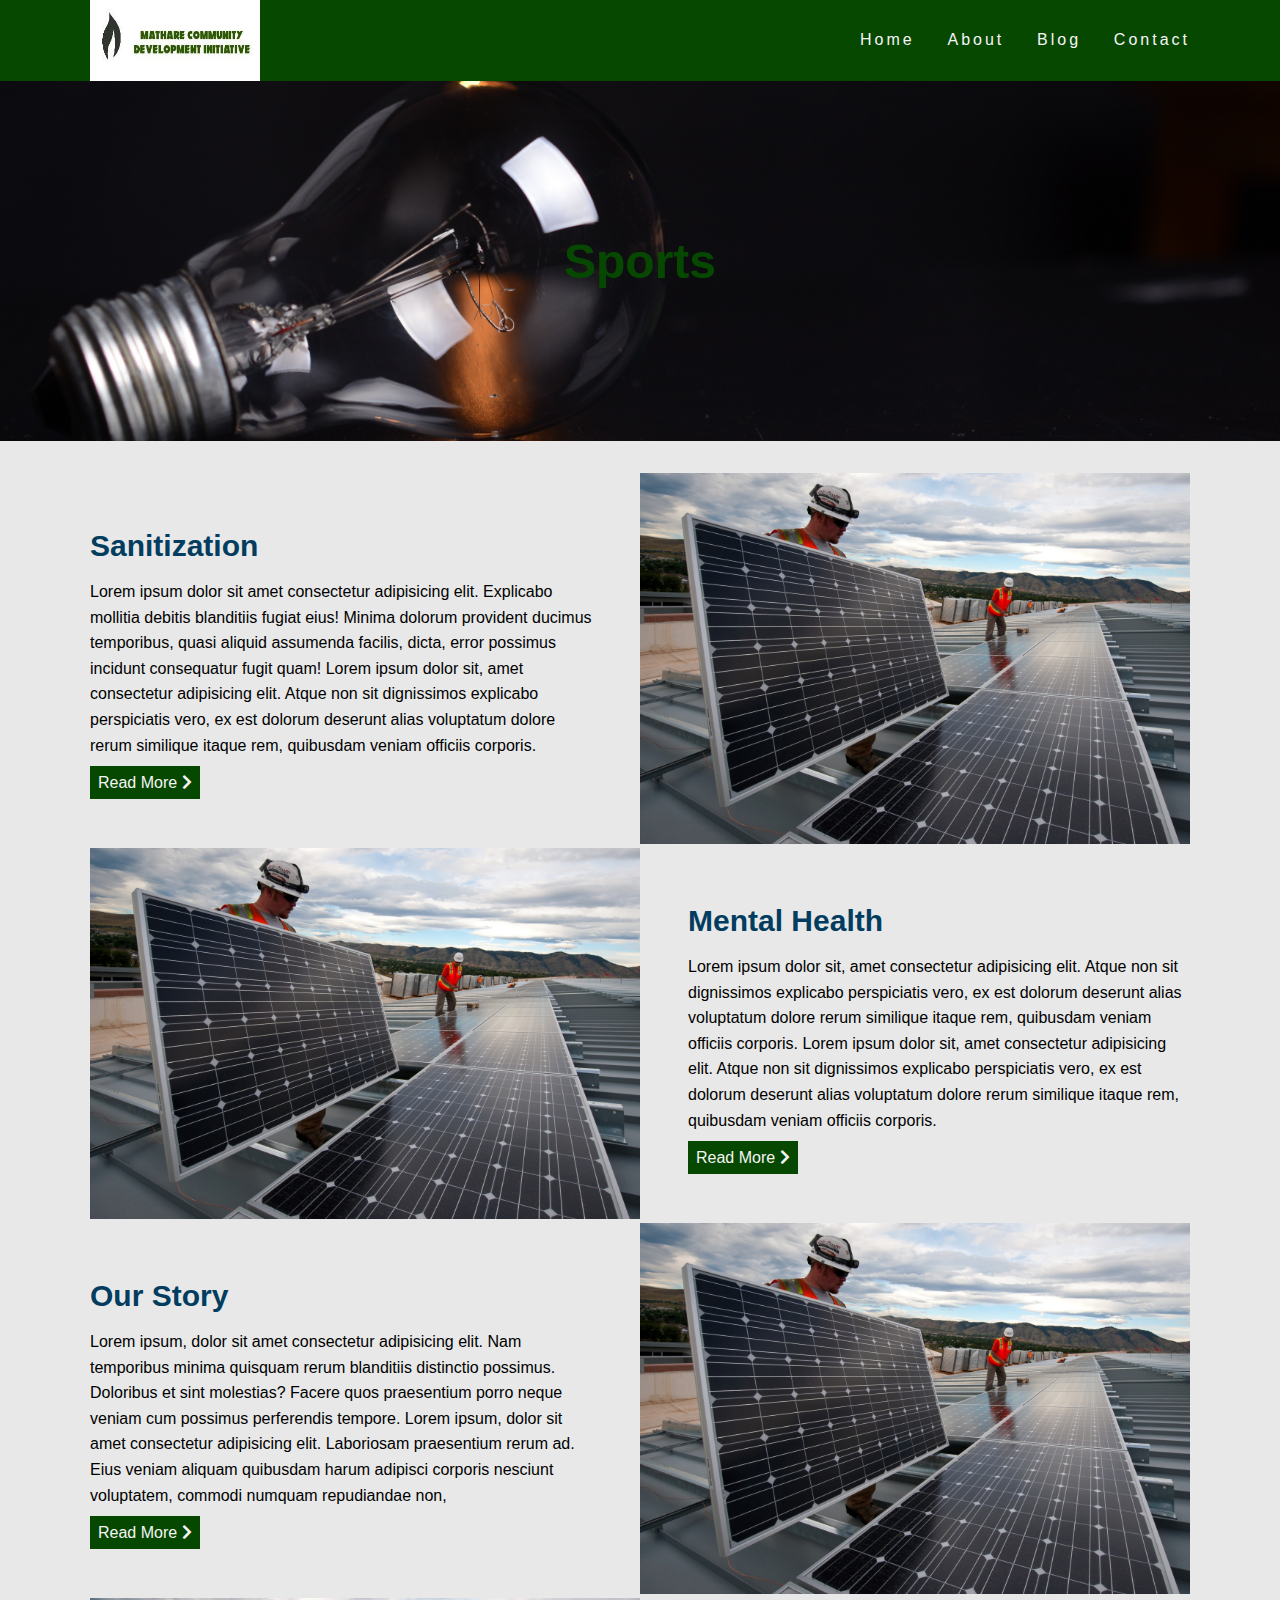
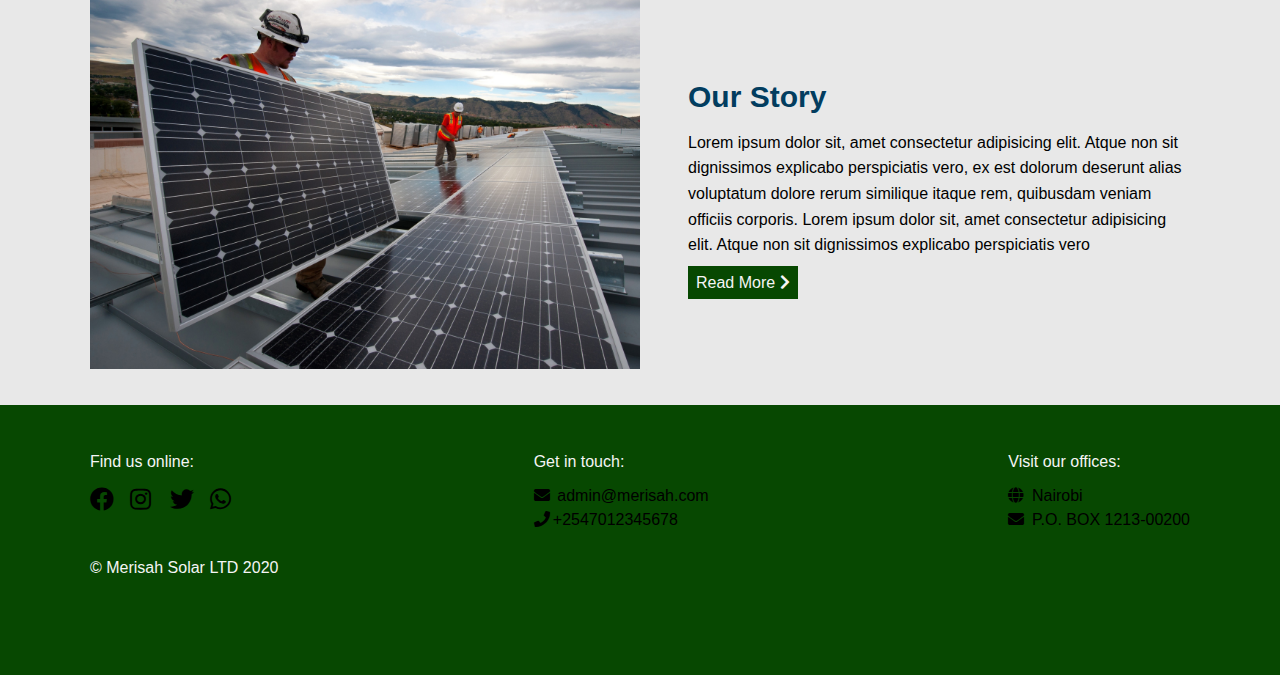
<file: sports.html>
<!DOCTYPE html>
<html lang="en">

<head>
    <link rel="shortcut icon" href="./images/logo.jpeg" type="image/x-icon">
    <meta charset="UTF-8">
    <meta name="viewport" content="width=device-width, initial-scale=1.0">
    <link rel="stylesheet" href="https://use.fontawesome.com/releases/v5.8.1/css/all.css" />

    <!-- custom styles -->
    <link rel="stylesheet" href="./css/main.css">
    <title>Sports</title>
</head>

<body>
    <div class="wrapper">
        <div class="wrap">

    <!-- Navbar -->
    <nav>
        <div class="container">
            <div class="nav-items">
                
                    <img src="./images/logo.jpeg" alt="Merisah" class="logo">
                    <ul class="nav-links">
                        <li>
                            <a href="index.html">Home</a>
                        </li>
                        <li>
                            <a href="about.html">About</a>
                        </li>
                        <li>
                            <a href="blog.html">Blog</a>
                        </li>
                        <li>
                            <a href="contact.html">Contact</a>
                        </li>
                        
                    </ul>
                    <div class="burger">
                        <div class="line1"></div>
                        <div class="line2"></div>
                        <div class="line3"></div>
                    </div>
            </div>

        </div>
    </nav>
    <!-- End Navbar -->

    <section class="page-header">
        <h1>Sports</h1>
    </section>

    <section class="page-body">
        <div class="container">           
            <div class="blog-post">
            
                <div class="content">
                    <div class="content-header">
                        <h3 class="health-title">Sanitization </h3>
                    </div>                    
                    <p>Lorem ipsum dolor sit amet consectetur adipisicing elit. Explicabo mollitia debitis blanditiis fugiat
                        eius!
                        Minima dolorum provident ducimus temporibus, quasi aliquid assumenda facilis, dicta, error possimus
                        incidunt
                        consequatur fugit quam!
                        Lorem ipsum dolor sit, amet consectetur adipisicing elit. Atque non sit dignissimos explicabo perspiciatis
                        vero,
                        ex est dolorum deserunt alias voluptatum dolore rerum similique itaque rem, quibusdam veniam officiis
                        corporis.</p>
                        <a href="post.html" class="btn">Read More <i class="fas fa-chevron-right"></i> </a>
                </div>
            
                <div class="about-img">
                    <img src="./images/h1.jpg" alt="" loading="lazy">
                </div>
            </div>
            
            <div class="blog-post">
                <div class="activities-img">
                    <img src="./images/h1.jpg" alt="" loading="lazy">
                </div>
                <div class="content">
                    <div class="content-header">
                        <h3 class="health-title">Mental Health </h3>
                    </div> 
                    <p>Lorem ipsum dolor sit, amet consectetur adipisicing elit. Atque non sit dignissimos explicabo perspiciatis
                        vero,
                        ex est dolorum deserunt alias voluptatum dolore rerum similique itaque rem, quibusdam veniam officiis
                        corporis.
                        Lorem ipsum dolor sit, amet consectetur adipisicing elit. Atque non sit dignissimos explicabo perspiciatis
                        vero,
                        ex est dolorum deserunt alias voluptatum dolore rerum similique itaque rem, quibusdam veniam officiis
                        corporis.</p>
                        <a href="post.html" class="btn">Read More <i class="fas fa-chevron-right"></i> </a>
                </div>
            </div>
            <div class="blog-post">
                <div class="content">
                    <div class="content-header">
                        <h3 class="health-title">Our Story </h3>
                    </div> 
                    <p>Lorem ipsum, dolor sit amet consectetur adipisicing elit. Nam temporibus minima quisquam rerum blanditiis
                        distinctio possimus. Doloribus et sint molestias? Facere quos praesentium porro neque veniam cum possimus
                        perferendis tempore. Lorem ipsum, dolor sit amet consectetur adipisicing elit. Laboriosam praesentium rerum
                        ad.
                        Eius veniam aliquam quibusdam harum adipisci corporis nesciunt voluptatem, commodi numquam repudiandae non,
                        </p>
                        <a href="post.html" class="btn">Read More <i class="fas fa-chevron-right"></i> </a>
                </div>
            
                <div class="choice-img">
                    <img src="./images/h1.jpg" alt="" loading="lazy">
                </div>
            </div>

            <div class="blog-post">
                <div class="activities-img">
                    <img src="./images/h1.jpg" alt="" loading="lazy">
                </div>
                <div class="content">
                    <div class="content-header">
                        <h3 class="health-title">Our Story </h3>
                    </div> 
                    <p>Lorem ipsum dolor sit, amet consectetur adipisicing elit. Atque non sit dignissimos explicabo perspiciatis
                        vero,
                        ex est dolorum deserunt alias voluptatum dolore rerum similique itaque rem, quibusdam veniam officiis
                        corporis.
                        Lorem ipsum dolor sit, amet consectetur adipisicing elit. Atque non sit dignissimos explicabo perspiciatis
                        vero</p>
                        <a href="post.html" class="btn">Read More <i class="fas fa-chevron-right"></i> </a>
                </div>
            </div>

            </div>
    </section>

    <!-- Footer -->
    <footer>
        <div class="container">
            <div class="footer">

                <div class="social">
                    <h4>Find us online:</h4>
                    <div class="social-icons">
                        <a href="#">
                            <i class="fab fa-facebook"></i>
                        </a>
                        <a href="#">
                            <i class="fab fa-instagram"></i>
                        </a>
                        <a href="#">
                            <i class="fab fa-twitter"></i>
                        </a>
                        <a href="#">
                            <i class="fab fa-whatsapp"></i>
                        </a>
                    </div>

                </div>

                <div class="contact">
                    <h4>Get in touch:</h4>

                    <div class="contact-icons">
                        <a href="mailto:">
                            <i class="fas fa-envelope"></i>
                            admin@merisah.com
                        </a>

                        <a href="#">
                            <i class="fas fa-phone"></i>+2547012345678
                        </a>
                    </div>
                </div>

                <div class="location">
                    <h4>Visit our offices:</h4>

                    <div class="location-icons">
                        <a href="">
                            <i class="fas fa-globe"></i> Nairobi
                        </a>
                        <a href="">
                            <i class="fas fa-envelope"></i> P.O. BOX 1213-00200
                        </a>
                    </div>
                </div>

            </div>

            <div class="copy">
                &copy; Merisah Solar LTD 2020
            </div>
        </div>
    </footer>
    <!-- End Footer -->

    </div>
    </div>
    <script src="./js/main.js"></script>
</body>

</html>
</file>
<file: css/main.css>
:root {
    --primary: #074801;
    --button: rgb(0, 0, 0);
    --nav: whitesmoke;
    --title: #023d5f;
}

*{
    margin: 0;
    padding: 0;
    box-sizing: border-box;
}

html {
    scroll-behavior: smooth;
}

body {
    overflow-x: hidden;
    background-color: #e8e8e8;
    font-family: 'Maven Pro', sans-serif;
}

ul {
    list-style: none;
}

a {
    text-decoration: none;
}

.btn {
    padding: .5rem;
    background-color: var(--primary);
    color: var(--nav);
    /* font-weight: bold; */
    transition: all .5s;
    border: none;
    cursor: pointer;
}

.btn:hover {
    background-color: var(--button);    
    color: var(--nav);
}

.btn > i {
    transition: .5s ease;
}

.btn:hover i {
    margin-left: .2rem;
}

.wrapper {
    position: relative;
    min-height: 100vh;
}

.wrap {
    padding-bottom: 30vh;
}

.container {
    width: 94vw;
    max-width: 1100px;
    margin: auto;
}

.section-title {
    font-size: 30px;
    display: flex;
    align-items: center;
    color: var(--primary);
}

/* Navbar */
nav {
    background: var(--primary);
    position: sticky;
    top: 0;
    z-index: 100;
}

.nav-items {
    display: flex;
    justify-content: space-between;
    align-items: center;
}

.logo {
    height: 9vh;
    width: 170px;
}

.nav-links {
    display: flex;
    justify-content: space-between;
    width: 30%;
    list-style: none;
}

.nav-links a:hover {
    border-bottom: 1px solid #ffffff;
    color: #ffffff;
}

.nav-links a {
    letter-spacing: 3px;
    color: var(--nav);
    transition: .3s ease;
    padding: .2rem 0;
    font-size: 1rem;    
}

.burger {
    display: none;
    cursor: pointer;
}

.burger div {
    width: 25px;
    height: 3px;
    background-color: rgb(226,226,226);
    margin: 5px;
    transition: all .3s ease;
}

@media screen and (max-width: 800px){
    body {
        overflow-x: hidden;
    }

    .nav-links {
        position: absolute;
        right: 0px;
        height: 91vh;
        top: 9vh;
        background-color: var(--primary);
        display: flex;
        flex-direction: column;
        align-items: center;
        width: 50%;
        transform: translateX(100%);
        transition: transform .5s ease-in;
    }
    
    .nav-links li {
        opacity: 0;
        padding: 1rem 0;
    }

    .burger {
        display: block;
    }
}

.nav-active {
    transform: translateX(0);
}

@keyframes navLinkFade{
    from{
        opacity: 0;
        transform: translateX(50px);
    }
    to{
        opacity: 1;
        transform: translateX(0px);
    }
}

.toggle .line1 {
    transform: rotate(-45deg) translate(-5px, 6px);
}

.toggle .line2 {
    opacity: 0;
}

.toggle .line3 {
    transform: rotate(45deg) translate(-5px, -6px);
}
/* End Navbar */

/* Header */
header {
    height: 91vh;
    position: relative;
    text-align: center;
    /* background-image: url('../images/header.jpg');
    background-size: cover;
    background-repeat: no-repeat;
    filter: blur(70%); */
    width: 100%;
}



.slider-image img {
    width: 100%;
    height: 91vh;    
}

.slider-image {
    text-align: center;        
}

.text {
    position: absolute;
    top: 50%;
    left: 50%;
    transform: translate(-50%, -50%);
}

.text > h1 {
    color: #000;
    font-size: 6rem;
    font-weight: bold;
    font-family: 'Hammersmith One', sans-serif;
}

.text >div {
    /* background-color: #060e0e; */
    padding: .8em;
}

.text >div h3 {
    color: var(--primary);
    font-size: 2rem;
    font-family: 'Hammersmith One', sans-serif;
}

.text >div h4 {
    font-size: 1.5rem;
    color: var(--nav);
    font-family: 'Inconsolata', monospace;
}
/* End Header */


/* Services */
.services {
    padding: 5rem 0;
}

.services-container {
    display: flex;
    flex-direction: column;
    margin-top: 2rem;
}

.service:not(:first-child){
    margin-top: 5rem;
}

.service-content > .title {
    font-size: 1.5rem;
    color: var(--title);
}

.service:nth-child(odd) {
    display: grid;
    grid-template-columns: repeat(2, 1fr);
    align-items: center;
    text-align: right;
    grid-gap: 2rem;
}

.service:nth-child(even) {
    display: grid;
    grid-template-columns: repeat(2, 1fr);
    align-items: center;
    text-align: left;
}

.service-img {
    margin: 1rem 0;

}

.service-img > img {
    width: 100%;
    /* height: 400px; */
}

.service-content > .description {
    margin: 1rem 0;
    line-height: 1.6;    
}

@media(max-width: 700px){
    .service:nth-child(odd), .service:nth-child(even) {
        grid-template-columns: 1fr;
        text-align: left;
    }

    .service:nth-child(even) .service-content {
        order: 2;
    }

    .service:nth-child(even) .service-img {
        order: -1;
    }

}
/* End services section */

/* Footer */
footer {
    background: var(--primary);
    height: 30vh;
    position: absolute;
    width: 100%;
    bottom: 0;
    padding-top: 3rem;

}

.footer {
    display: flex;
    justify-content: space-between;
}

.footer h4 {
    color: var(--nav);
    margin-bottom: 1rem;
    font-size: 16px;
    font-weight: 100;
}

.footer i, .footer a {
    color: var(--button);
}

.footer i:hover {
    transition: .6s ease-in;
    color: var(--nav);
}

.social {
    display: flex;
    flex-direction: column;
}

.social-icons {
    display: grid;
    grid-template-columns: repeat(4, 1fr);
    grid-gap: 1rem;
}

.social i {
    font-size: 1.5rem;
    color: var(--button);
}

.contact-icons {
    display: flex;
    flex-direction: column;
}

.contact i, .location i {
    margin-right: .2rem;
}

.contact i:first-child {
    margin-bottom: .5rem;
}

.location i:first-child{
    margin-bottom: .5rem;
}

.location-icons {
    display: flex;
    flex-direction: column;
}
/* End Footer */

/* Copyright */
.copy {
    display: flex;
    justify-content: space-between;
    padding-top: 1.5rem;
    color: var(--nav);
}

.copy > p {
    font-weight: normal;
    font-size: 13px;
}

.copy p > i {
    color: rgb(153, 2, 2);
}

.copy p > a {
    color: #00050c;
    font-weight: bold;
}

.copy p > a {
    color: #00050c;
}

.copy p > a:hover {
    transition: .6s ease-in;
    color: var(--nav);
}
/* End Copyright */

/* Contact Page */
.page-header {
    background: url('../images/head.jpg');
    background-position: center;
    background-repeat: no-repeat;
    background-size: cover;
    height: 40vh;
    display: flex;
    justify-content: center;
    align-items: center;
}

.page-header > h1 {
    font-size: 3rem;
    font-weight: bold;
    color: var(--primary);
}

.page-body {
    margin: 2rem 0;
}

.page-body .contact {
    display: flex;
}

.form {
    flex: 1;
    margin-left: 2rem;
}

form {
    display: flex;
    flex-direction: column;
    width: 100%;
}

form > label {
    margin-bottom: .3rem;
}

label > span {
    color: red;
}

form > input, form > textarea {
    border: none;
    padding: .5rem;
    border-radius: .3rem;
    border-width: 0;
    outline-width: 0;
    margin-bottom: 1rem;
}

form > button {
    border-radius: .3rem;
}

.gmap_canvas iframe {
    width: 500px;
    height: 450px;
}

@media(max-width: 950px){
    .page-body .contact {
        display: grid;
        grid-template-columns: 1fr;
        grid-gap: 1rem;
    }

    .gmap_canvas {
        display: flex;
        justify-content: center;
    }

    .map {
        width: 90%;
    }

    form {
        width: 90%;
        /* margin: auto; */
    }


}


/* End Contact Page */


/* About Page */
@media(max-width: 700px){
    .about .content {
        order: 2;
    }

    .about .about-img {
        order: -1;
    }

    .choice .content {
        order: 2
    }

    .choice-img {
        order: -1;
    }

}

.page-img {
    margin-bottom: 1rem;
}

.page-img > img {
    width: 100%;
}

.page-content > .title {
    font-size: 2.5rem;
}

.page-content .description {
    line-height: 1.4;
}

/* About Page */
.about-us {
    max-width: 700px;
    text-align: center;
    margin: auto;
    margin-bottom: 5rem;
}

.content > p {
    line-height: 1.6;
    margin: 1rem 0;
}

.mission {
    display: flex;
    justify-content: center;
    align-items: center;
    text-align: center;
}

.mission .content {
    text-align: left;
}

.title {
    font-size: 1.8rem;
    align-items: center;
    color: var(--title);
}

.about {
    display: grid;
    grid-template-columns: repeat(2, 1fr);
    grid-gap: 3rem;
    justify-content: center;
    align-items: center;
    text-align: left;
    margin: 5rem 0;
}

.about-img > img {
    width: 100%;
}

.activities {
    display: grid;
    grid-template-columns: repeat(2, 1fr);
    grid-gap: 3rem;
    justify-content: center;
    align-items: center;
    text-align: right;
    margin: 5rem 0;
}

.activities-img > img {
    width: 100%;
}

.choice {
    display: grid;
    grid-template-columns: repeat(2, 1fr);
    grid-gap: 3rem;
    justify-content: center;
    align-items: center;
    text-align: left;
    margin: 3rem 0;
}

.choice-img > img {
    width: 100%;
}

@media(max-width: 800px){
    .about, .activities, .choice {
        grid-template-columns: 1fr;
        text-align: left;
    }

    .mission .content {
        max-width: 80vw;
    }
}

@media(max-width: 600px){
    .wrap {
        padding-bottom: 60vh;
    }

    footer {
        height: 60vh;
    }

    .footer {
        display: flex;
        flex-direction: column;
    }

    .social {
        margin-bottom: 1.5rem;
    }

    .contact {
        margin-bottom: 1.5rem;
    }

    .social-icons {
        display: flex;
    }
}


/* Sidebar */
@media(max-width: 600px){
.sidebar {
    position: fixed;
    left: -250px;
    width: 250px;
    height: 87vh;
    background: #132743;
    transition: all .5s ease;
    margin-top: 3rem;
}

.sidebar ul a {
    display: block;
    height: 100%;
    width: 100%;
    line-height: 65px;
    font-size: 20px;
    color: #ffa62b;
    padding-left: 40px;
    transition: .4s;
    font-weight: bold;
}

.sidebar ul li:hover a {
    padding-left: 50px;
}

#check {
    display: none;
}

label #btn, label #cancel {
    position: absolute;
    cursor: pointer;
    background: #ffa62b;
    border-radius: 3px;
}

label #btn {
    left: 195px;
    top: 7px;
    font-size: 35px;
    color: #000000;
    padding: 6px 12px;
    transition: all .5s;
    display: block;
}

label #cancel {
    z-index: 1111;
    left: -195px;
    top: 17px;
    font-size: 30px;
    color: #0a5275;
    padding: 4px 9px;
    transition: all .5s ease;
}

#check:checked ~ .sidebar {
    left: 0;
}

#check:checked ~ label #btn {
    left: 250px;
    opacity: 0;
    pointer-events: none;
}

#check:checked ~ label #cancel {
    left: 195px;   
}

.nav-items ul > li {
    margin-right: 0;
}

.nav-items a:hover {
    border-bottom: none;
    color: #ffffff;
}

label #cancel {
    display: inline-block;
}
}

/* Blog */
.blog {
    padding: 5rem 0;
}

.blog-container {
    margin-top: 2rem;
    display: grid;
    grid-template-columns: repeat(3, 1fr);
    grid-gap: 1rem;
}

@media(max-width: 800px){
    .blog-container {
        grid-template-columns: 2fr 2fr;
    }
}

@media(max-width: 600px){
    .blog-container {
        grid-template-columns: 1fr;
    }
}



.post-card {
    background-color: whitesmoke;
    box-shadow: 0 4px 8px 0 rgba(0,0,0,0.2);
}

.post-card:hover {
    box-shadow: 0 8px 16px 0 rgba(0,0,0,0.2);
}

.post-card > img {
    width: 100%;
    height: 200px;
}

.card-body, .card-footer {
    padding: .5rem 1rem;
}

.card-footer {
    padding-bottom: 1rem;
}

.card-body h4 > a {
    color: #023d5f;
}

.card-body > p {
    margin-top: .5rem;
}

.card-body a {
    color: var(--primary);
    transition: .4s ease;
}

.card-body a:hover {
    color: var(--button);
}
/* End Blog */

/* Blog page */
.content-header {
    display: flex;
    flex-direction: column;
}

.content-header > small {
    margin-top: .5rem;
    color: rgb(26, 22, 22);
}

.blog-post {
    display: grid;
    grid-template-columns: repeat(2, 1fr);
    justify-content: center;
    align-items: center;
    text-align: left;
}

.blog-post:nth-child(odd) .content-header {
    margin-right: 3rem;
}

.blog-post:nth-child(even) .content-header {
    margin-left: 3rem;
}

.blog-post:nth-child(odd) .content > p {
    margin-right: 3rem;
}

.blog-post:nth-child(even) .content > p {
    margin-left: 3rem;
}

.blog-post:nth-child(odd) .content .a {
    margin-right: 3rem;
}

.blog-post:nth-child(even) .content a {
    margin-left: 3rem;
}
/* End Blog */

/* Post page */
.post-header {
    /* position: sticky;
    top: 0;     */
    z-index: -1;
}

.post-header-content {
    position: relative;
    text-align: center;
    color: white;
}

.post-header-content > img {
    z-index: -1;
    width: 100%;
    height: 300px;
  -webkit-filter: grayscale(90%); /* Safari 6.0 - 9.0 */
    filter: grayscale(90%);
    mask-image: linear-gradient(to bottom, rgba(0, 0, 0, 1), rgba(0, 0, 0, 0));
}

.post-header-content > .header-text {
    position: absolute;
    top: 50%;
    left: 50%;
    transform: translate(-50%, -50%);
    color: var(--button);
    z-index: 999;
}

.post-header-content .header-text > h1 {
    font-size: 40px;
}

.post-header-content .header-text > small {
    font-size: 18px;
}

.post-content {
    margin-bottom: 2rem;  
    margin-top: 1rem;
    z-index: 1;    
}

.post-content .post-card {
    color: black;
    padding: 1rem;

}

.post-content .post-card {
    border-radius: .5rem;
}

.post-card > p {
    line-height: 1.6;
}
/* End Post page */

/* Health Page */
.health-title {
    font-size: 30px;
    color: var(--title);
}
/* End of Health */
</file>
